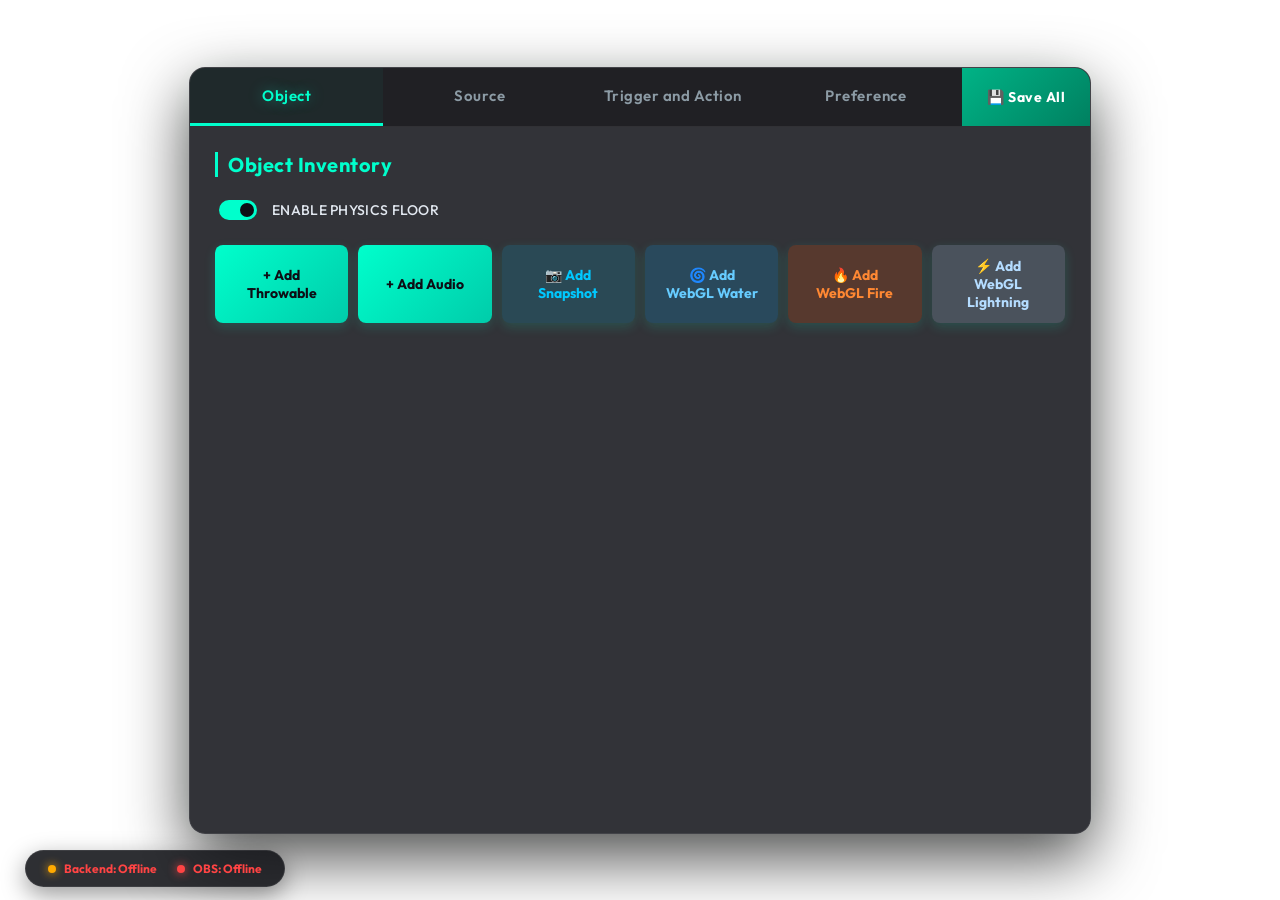
<file: config.html>
<!DOCTYPE html>
<html lang="en">
<head>
    <meta charset="UTF-8">
    <meta name="viewport" content="width=device-width, initial-scale=1.0">
    <title>Theatre - Settings Controller</title>
    <link rel="stylesheet" href="css/style.css">
    <script>
        // Bypassing localStorage security errors in sandbox and custom browser environments
        (function() {
            try {
                var test = window.localStorage;
            } catch (e) {
                var store = {};
                Object.defineProperty(window, 'localStorage', {
                    value: {
                        getItem: function(key) { return store[key] || null; },
                        setItem: function(key, val) { store[key] = String(val); },
                        removeItem: function(key) { delete store[key]; },
                        clear: function() { store = {}; },
                        key: function(i) { return Object.keys(store)[i] || null; },
                        get length() { return Object.keys(store).length; }
                    },
                    writable: true,
                    configurable: true
                });
            }
        })();
    </script>
    <script>
        // Setup PySide6 WebChannel globally for the main overlay
        window.captureCallbacks = {};
        if (typeof qt !== 'undefined' && !window.QWebChannelInitDone) {
            window.QWebChannelInitDone = true;
            const s = document.createElement('script');
            s.src = 'qrc:///qtwebchannel/qwebchannel.js';
            s.onload = () => {
                new QWebChannel(qt.webChannelTransport, function (channel) {
                    window.qtBridge = channel.objects.qtBridge;
                    if (window.qtBridge && window.qtBridge.captured) {
                        window.qtBridge.captured.connect(function(pid, base64) {
                            if (window.captureCallbacks[pid]) {
                                window.captureCallbacks[pid](base64);
                            }
                        });
                    }
                });
            };
            document.head.appendChild(s);
        }
    </script>
</head>
<body class="config-body" x-data="settingsApp" x-init="isOpen = true">
    <!-- Mouseover Status Overlay -->
    <div id="status-overlay" style="opacity: 1; pointer-events: auto;">
        <div class="status-indicator">
            <span class="dot" id="backend-status-dot" style="color: #ffaa00;"></span>
            <span id="backend-status-msg" style="color: #ffaa00;">Backend: Connecting...</span>
        </div>
        <div class="status-indicator">
            <span class="dot" id="obs-status-dot" style="color: #ff4444;"></span>
            <span id="obs-status-msg" style="color: #ff4444;">OBS: Offline</span>
        </div>
    </div>

    <!-- Configure UI Overlay (Always active on Settings Page) -->
    <div id="ui-layer" class="active" style="position: relative; min-height: 100vh; opacity: 1; transform: none; pointer-events: auto; display: flex; justify-content: center; align-items: center;">
        <div id="settings-panel">
            <div class="tabs">
                <button class="tab-button" :class="{ 'active': activeTab === 'object' }" @click="activeTab = 'object'">Object</button>
                <button class="tab-button" :class="{ 'active': activeTab === 'source' }" @click="activeTab = 'source'">Source</button>
                <button class="tab-button" :class="{ 'active': activeTab === 'trigger' }" @click="activeTab = 'trigger'">Trigger and Action</button>
                <button class="tab-button" :class="{ 'active': activeTab === 'preferences' }" @click="activeTab = 'preferences'">Preference</button>
                <button id="save-all-btn" @click="saveAll()">💾 Save All</button>
            </div>
            
            <div class="tab-content" :class="{ 'active': activeTab === 'object' }" x-show="activeTab === 'object'" id="tab-object">
                <h3>Object Inventory</h3>
                <div class="setting-group">
                    <label class="checkbox-label">
                        <input type="checkbox" x-model="config.hasFloor" @change="saveConfigRaw()"> Enable Physics Floor
                    </label>
                </div>
                <div class="button-row" style="display: flex; flex-wrap: wrap; gap: 10px;">
                    <button class="action-btn" @click="addObject('image')">+ Add Throwable</button>
                    <button class="action-btn" @click="addObject('audio')">+ Add Audio</button>
                    <button class="action-btn" style="background: rgba(0,200,255,0.15); border-color: #00c8ff; color: #00c8ff;" @click="addObject('snapshot')">📷 Add Snapshot</button>
                    <button class="action-btn" style="background: rgba(0,170,255,0.18); border-color: #00aaff; color: #66ccff;" @click="addObject('webgl-water')">🌀 Add WebGL Water</button>
                    <button class="action-btn" style="background: rgba(255,85,0,0.18); border-color: #ff5500; color: #ff8833;" @click="addObject('webgl-fire')">🔥 Add WebGL Fire</button>
                    <button class="action-btn" style="background: rgba(180,220,255,0.18); border-color: #b4dcff; color: #b4dcff;" @click="addObject('webgl-lightning')">⚡ Add WebGL Lightning</button>
                </div>
                
                <div id="object-inventory">
                    <template x-for="(obj, index) in config.objects" :key="obj.id">
                        <div class="object-sub-window" :class="'type-' + obj.type" :data-id="obj.id" x-data="{ collapsed: true }">
                            <div class="window-header" style="cursor: pointer; user-select: none;" @click="collapsed = !collapsed">
                                <div style="display: flex; align-items: center; gap: 8px;">
                                    <span style="font-size: 11px; transition: transform 0.2s; display: inline-block; color: #aaa;" :style="collapsed ? '' : 'transform: rotate(90deg);'">▶</span>
                                    <h4 style="margin: 0; color: #fff;" x-text="(obj.name || 'Unnamed') + ' (' + (obj.type === 'audio' ? 'Audio' : (obj.type === 'snapshot' ? 'Camera Snapshot' : (obj.type === 'webgl-water' ? 'WebGL Water' : (obj.type === 'webgl-fire' ? 'WebGL Fire' : (obj.type === 'webgl-lightning' ? 'WebGL Lightning' : 'Throwable'))))) + ')'"></h4>
                                </div>
                                <button class="trash-btn" style="padding: 5px 10px; font-size: 12px; border-radius: 4px;" @click.stop="deleteObject(obj.id)">Delete</button>
                            </div>
                            <div x-show="!collapsed" style="margin-top: 15px;">
                            
                            <div class="setting-group" style="flex-direction:row; gap:10px;">
                                <div style="flex:1;">
                                    <label>Identifier Name</label>
                                    <input type="text" x-model="obj.name" placeholder="e.g. Banana" style="width:100%;" @change="saveConfigRaw()">
                                </div>
                            </div>
                            
                            <!-- If type is image -->
                            <div x-show="obj.type === 'image'">
                                    <div style="display:flex; gap:15px; margin-bottom:10px;">
                                        <div style="flex:0.6; display:flex; flex-direction:column; gap:10px;">
                                            <label>Asset File (Image or GIF)</label>
                                            <input type="file" accept="image/*" @change="uploadImageFile($event, obj)">
                                            <div style="font-size:12px; color:#aaa;">(GIFs stay intact, PNG/JPG are compressed for speed)</div>
                                        </div>
                                        <div style="flex:0.4; display:flex; flex-direction:column; align-items:center; gap:5px;" class="preview-container">
                                            <div style="width:240px; height:240px; border:1px solid #444; background:#111; display:flex; align-items:center; justify-content:center; overflow:hidden; position:relative;" class="preview-box">
                                                <img :src="obj.imageSrc" x-show="obj.imageSrc" :style="'width: ' + (obj.width || 100) + 'px; height: ' + (obj.height || 100) + 'px; max-width: 100%; max-height: 100%; object-fit: contain;'" />
                                                <span style="color:#666; font-size:12px;" x-show="!obj.imageSrc">No Preview</span>
                                            </div>
                                            <div style="width:100%;" x-show="obj.imageSrc">
                                                <label style="font-size:10px; color:#aaa; margin-bottom: 2px; text-align: center; display: block;">Size: <span x-text="obj.width || 100"></span>x<span x-text="obj.height || 100"></span>px | Scale (<span x-text="parseFloat(obj.scale || 1.0).toFixed(2)"></span>x)</label>
                                                <input type="range" min="0.1" max="3.0" step="0.05" x-model="obj.scale" 
                                                       @input="
                                                           if (!obj.originalWidth) obj.originalWidth = obj.width || 100;
                                                           if (!obj.originalHeight) obj.originalHeight = obj.height || 100;
                                                           obj.width = Math.round(obj.originalWidth * parseFloat(obj.scale || 1.0)); 
                                                           obj.height = Math.round(obj.originalHeight * parseFloat(obj.scale || 1.0));
                                                           saveConfigRaw();
                                                       " style="width: 100%;">
                                            </div>
                                        </div>
                                    </div>
                                    
                                    <div class="setting-group" style="margin-bottom:10px;">
                                        <label>Target Destination</label>
                                        <select x-model="obj.target" style="width: 100%; padding: 10px; background: rgba(0,0,0,0.5); color: #fff; border: 1px solid #555; border-radius: 4px;" @change="saveConfigRaw()">
                                            <option value="avatar">Avatar (Default)</option>
                                            <template x-for="t in config.targets" :key="t.id">
                                                <option :value="t.name || t.id" x-text="t.name"></option>
                                            </template>
                                        </select>
                                    </div>
                                    
                                    <div class="setting-group" style="margin-bottom:10px;">
                                        <label>Throw Source Action</label>
                                        <div class="pill-group" style="display:flex; flex-wrap:wrap; gap:5px;">
                                            <div class="pill-btn" :class="{ 'active': config.objects[index].action === 'throwable' }" @click="config.objects[index].action = 'throwable'; saveConfigRaw()">Throw at Target</div>
                                            <div class="pill-btn" :class="{ 'active': config.objects[index].action === 'throw-front' }" @click="config.objects[index].action = 'throw-front'; saveConfigRaw()">Throw Forward (From Screen)</div>
                                            <div class="pill-btn" :class="{ 'active': config.objects[index].action === 'swirl' }" @click="config.objects[index].action = 'swirl'; saveConfigRaw()">Swirl Throw</div>
                                            <div class="pill-btn" :class="{ 'active': config.objects[index].action === 'drop' }" @click="config.objects[index].action = 'drop'; saveConfigRaw()">Drop straight down</div>
                                            <div class="pill-btn" :class="{ 'active': config.objects[index].action === 'rain' }" @click="config.objects[index].action = 'rain'; saveConfigRaw()">Rain from above</div>
                                        </div>
                                    </div>
                                    
                                    <div class="setting-group" style="margin-bottom:15px;">
                                        <label>Spawn Source Grid (Randomized Origins)</label>
                                        <div style="display: grid; grid-template-columns: repeat(3, 30px); grid-template-rows: repeat(3, 30px); gap: 8px; background: rgba(0,0,0,0.4); padding: 12px; border-radius: 8px; width: fit-content; border: 1px solid #444;">
                                            <template x-for="pos in ['tl', 'tc', 'tr', 'ml', 'mc', 'mr', 'bl', 'bc', 'br']">
                                                <input type="checkbox" :checked="obj.spawnPoints && obj.spawnPoints.includes(pos)"
                                                       @change="
                                                           if ($el.checked) {
                                                               if (!obj.spawnPoints) obj.spawnPoints = [];
                                                               if (!obj.spawnPoints.includes(pos)) obj.spawnPoints.push(pos);
                                                           } else {
                                                               obj.spawnPoints = obj.spawnPoints.filter(p => p !== pos);
                                                           }
                                                           saveConfigRaw();
                                                       " :title="pos" style="width:20px; height:20px; cursor:pointer;">
                                            </template>
                                        </div>
                                    </div>
                                    
                                    <div class="setting-group" style="margin-bottom:10px;">
                                        <label>Target Collision Behavior</label>
                                        <div class="pill-group">
                                            <div class="pill-btn" :class="{ 'active': config.objects[index].collision === 'bounce' }" @click="config.objects[index].collision = 'bounce'; saveConfigRaw()">Bounce Off</div>
                                            <div class="pill-btn" :class="{ 'active': config.objects[index].collision === 'stick' }" @click="config.objects[index].collision = 'stick'; saveConfigRaw()">Stick to Target</div>
                                            <div class="pill-btn" :class="{ 'active': config.objects[index].collision === 'squish' }" @click="config.objects[index].collision = 'squish'; saveConfigRaw()">Squish & Slide Down</div>
                                            <div class="pill-btn" :class="{ 'active': config.objects[index].collision === 'pixel-shatter' }" @click="config.objects[index].collision = 'pixel-shatter'; saveConfigRaw()">Pixel Shatter</div>
                                            <div class="pill-btn" :class="{ 'active': config.objects[index].collision === 'pass' }" @click="config.objects[index].collision = 'pass'; saveConfigRaw()">Pass Through</div>
                                        </div>
                                    </div>
                                    
                                    <div class="setting-group" style="margin-bottom:10px; display:flex; gap:15px;">
                                        <label style="display: flex; align-items: center; gap: 8px; cursor: pointer; color: #fff; font-size: 13px;">
                                            <input type="checkbox" x-model="obj.snapBottom" @change="saveConfigRaw()" style="width: 16px; height: 16px;"> Snap Bottom to Target Center
                                        </label>
                                        <label style="display: flex; align-items: center; gap: 8px; cursor: pointer; color: #fff; font-size: 13px;">
                                            <input type="checkbox" x-model="obj.randomMirror" @change="saveConfigRaw()" style="width: 16px; height: 16px;"> Random Mirroring
                                        </label>
                                    </div>
                            </div>

                            
                            <!-- If type is audio -->
                            <template x-if="obj.type === 'audio'">
                                <div class="setting-group" style="flex-direction:row; gap:10px; padding-top:10px;">
                                    <div style="flex:1;">
                                        <label>Audio File</label>
                                        <input type="file" accept="audio/*" @change="uploadAudioFile($event, obj)">
                                        <div class="start-sound-status" style="font-size:12px; color:#aaa; margin-top:5px;" x-text="obj.startSound ? 'Sound loaded' : 'No sound loaded'" :style="obj.startSound ? 'color:#00ffcc;' : 'color:#aaa;'"></div>
                                    </div>
                                </div>
                            </template>

                            <!-- If type is snapshot -->
                            <template x-if="obj.type === 'snapshot'">
                                <div style="padding-top:10px;">
                                    <p style="font-size:11px; color:#aaa; margin:0 0 10px 0;">Captures a live screenshot from OBS at throw-time and cuts out the background using the tracking mask.</p>

                                    <div style="display:flex; gap:10px; margin-bottom:10px;">
                                        <div style="flex:1;">
                                            <label style="font-size:11px; color:#ccc;">OBS Source to Capture</label>
                                            <select style="width:100%; padding:10px; background:rgba(0,0,0,0.5); color:#fff; border:1px solid #555; border-radius:4px;"
                                                x-model="obj.obsSource"
                                                @change="saveConfigRaw()">
                                                <option value="">Select a target source...</option>
                                                <template x-for="t in config.targets" :key="t.id">
                                                    <option :value="t.obsSource" x-text="t.name + (t.obsSource ? ' (' + t.obsSource + ')' : '')"></option>
                                                </template>
                                            </select>
                                        </div>
                                    </div>

                                    <div style="margin-bottom:10px;">
                                        <label style="font-size:11px; color:#ccc;">Brightness Threshold (<span x-text="obj.brightnessThreshold !== undefined ? obj.brightnessThreshold : 40"></span>)</label>
                                        <input type="range" min="0" max="255" step="1" x-model.number="obj.brightnessThreshold" @input="saveConfigRaw()" style="width:100%;">
                                        <div style="font-size:10px; color:#888;">Pixels darker than this value become transparent. Higher = more aggressive cutout.</div>
                                    </div>

                                    <div style="display:flex; gap:10px; margin-bottom:10px;">
                                        <div style="flex:1;">
                                            <label style="font-size:11px; color:#ccc;">Object Height (px) — <span x-text="obj.targetHeight || 200"></span>px</label>
                                            <input type="range" min="50" max="600" step="10" x-model.number="obj.targetHeight" @input="saveConfigRaw()" style="width:100%;">
                                        </div>
                                        <div style="flex:1;">
                                            <label style="font-size:11px; color:#ccc;">Target</label>
                                            <select x-model="obj.target" style="width:100%; padding:10px; background:rgba(0,0,0,0.5); color:#fff; border:1px solid #555; border-radius:4px;" @change="saveConfigRaw()">
                                                <option value="avatar">Avatar (Default)</option>
                                                <template x-for="t in config.targets" :key="t.id">
                                                    <option :value="t.name || t.id" x-text="t.name"></option>
                                                </template>
                                            </select>
                                        </div>
                                    </div>

                                     <div class="setting-group" style="margin-bottom:10px;">
                                         <label>Throw Action</label>
                                         <div class="pill-group" style="display:flex; flex-wrap:wrap; gap:5px;">
                                             <div class="pill-btn" :class="{ 'active': obj.action === 'throwable' }" @click="obj.action = 'throwable'; saveConfigRaw()">Throw at Target</div>
                                             <div class="pill-btn" :class="{ 'active': obj.action === 'throw-front' }" @click="obj.action = 'throw-front'; saveConfigRaw()">Throw Forward</div>
                                             <div class="pill-btn" :class="{ 'active': obj.action === 'swirl' }" @click="obj.action = 'swirl'; saveConfigRaw()">Swirl</div>
                                             <div class="pill-btn" :class="{ 'active': obj.action === 'drop' }" @click="obj.action = 'drop'; saveConfigRaw()">Drop</div>
                                             <div class="pill-btn" :class="{ 'active': obj.action === 'rain' }" @click="obj.action = 'rain'; saveConfigRaw()">Rain</div>
                                         </div>
                                     </div>

                                     <div class="setting-group" style="margin-bottom:15px;" x-show="obj.action === 'throwable'">
                                         <label>Spawn Source Grid (Randomized Origins)</label>
                                         <div style="display: grid; grid-template-columns: repeat(3, 30px); grid-template-rows: repeat(3, 30px); gap: 8px; background: rgba(0,0,0,0.4); padding: 12px; border-radius: 8px; width: fit-content; border: 1px solid #444;">
                                             <template x-for="pos in ['tl', 'tc', 'tr', 'ml', 'mc', 'mr', 'bl', 'bc', 'br']">
                                                 <input type="checkbox" :checked="obj.spawnPoints && obj.spawnPoints.includes(pos)"
                                                        @change="
                                                            if ($el.checked) {
                                                                if (!obj.spawnPoints) obj.spawnPoints = [];
                                                                if (!obj.spawnPoints.includes(pos)) obj.spawnPoints.push(pos);
                                                            } else {
                                                                obj.spawnPoints = obj.spawnPoints.filter(p => p !== pos);
                                                            }
                                                            saveConfigRaw();
                                                        " :title="pos" style="width:20px; height:20px; cursor:pointer;">
                                             </template>
                                         </div>
                                     </div>

                                    <div class="setting-group" style="margin-bottom:10px;">
                                        <label>Collision Behavior</label>
                                        <div class="pill-group">
                                            <div class="pill-btn" :class="{ 'active': obj.collision === 'bounce' }" @click="obj.collision = 'bounce'; saveConfigRaw()">Bounce Off</div>
                                            <div class="pill-btn" :class="{ 'active': obj.collision === 'stick' }" @click="obj.collision = 'stick'; saveConfigRaw()">Stick</div>
                                            <div class="pill-btn" :class="{ 'active': obj.collision === 'squish' }" @click="obj.collision = 'squish'; saveConfigRaw()">Squish</div>
                                            <div class="pill-btn" :class="{ 'active': obj.collision === 'pixel-shatter' }" @click="obj.collision = 'pixel-shatter'; saveConfigRaw()">Pixel Shatter</div>
                                            <div class="pill-btn" :class="{ 'active': obj.collision === 'pass' }" @click="obj.collision = 'pass'; saveConfigRaw()">Pass Through</div>
                                        </div>
                                    </div>

                                    <div class="setting-group" style="margin-bottom:10px; display:flex; gap:15px;">
                                        <label style="display:flex; align-items:center; gap:8px; cursor:pointer; color:#fff; font-size:13px;">
                                            <input type="checkbox" x-model="obj.snapBottom" @change="saveConfigRaw()" style="width:16px; height:16px;"> Snap Bottom to Target
                                        </label>
                                        <label style="display:flex; align-items:center; gap:8px; cursor:pointer; color:#fff; font-size:13px;">
                                            <input type="checkbox" x-model="obj.randomMirror" @change="saveConfigRaw()" style="width:16px; height:16px;"> Random Mirroring
                                        </label>
                                    </div>

                                    <div style="font-size:11px; padding:8px; background:rgba(0,200,255,0.08); border:1px solid rgba(0,200,255,0.25); border-radius:4px; color:#aaa; margin-bottom:10px;">
                                        ⚠️ Requires OBS connected + tracking active. Mask mode uses the live pixel mask; Brightness mode works standalone.
                                    </div>
                                </div>
                            </template>
                               <!-- If type is webgl-water -->
                            <template x-if="obj.type === 'webgl-water'">
                                <div style="padding-top:10px;">
                                    <p style="font-size:11px; color:#aaa; margin:0 0 10px 0;">WebGL Cartoon Water: a high-performance water stream featuring customizable white outlines, cel-shaded reflections, and fluid dynamics.</p>

                                    <div style="display:flex; flex-direction:column; gap:10px; margin-bottom:15px; background:rgba(0,0,0,0.25); padding:12px; border-radius:6px; border:1px solid rgba(255,255,255,0.08);">
                                         <label style="font-size:11px; color:#00aaff; font-weight:bold; letter-spacing:0.05em; text-transform:uppercase;">Water Color (RGBA Sliders)</label>
                                         
                                         <div style="display:flex; align-items:center; gap:10px;">
                                             <span style="font-size:11px; color:#ff4444; width:15px; font-weight:bold;">R</span>
                                             <input type="range" min="0" max="255" step="1" x-model.number="obj.colorR" @input="saveConfigRaw()" style="flex:1;">
                                             <span style="font-size:11px; color:#aaa; width:30px; text-align:right;" x-text="obj.colorR !== undefined ? obj.colorR : 0"></span>
                                         </div>

                                         <div style="display:flex; align-items:center; gap:10px;">
                                             <span style="font-size:11px; color:#00ff88; width:15px; font-weight:bold;">G</span>
                                             <input type="range" min="0" max="255" step="1" x-model.number="obj.colorG" @input="saveConfigRaw()" style="flex:1;">
                                             <span style="font-size:11px; color:#aaa; width:30px; text-align:right;" x-text="obj.colorG !== undefined ? obj.colorG : 170"></span>
                                         </div>

                                         <div style="display:flex; align-items:center; gap:10px;">
                                             <span style="font-size:11px; color:#00aaff; width:15px; font-weight:bold;">B</span>
                                             <input type="range" min="0" max="255" step="1" x-model.number="obj.colorB" @input="saveConfigRaw()" style="flex:1;">
                                             <span style="font-size:11px; color:#aaa; width:30px; text-align:right;" x-text="obj.colorB !== undefined ? obj.colorB : 255"></span>
                                         </div>

                                         <div style="display:flex; align-items:center; gap:10px;">
                                             <span style="font-size:11px; color:#ffffff; width:15px; font-weight:bold;">A</span>
                                             <input type="range" min="0.0" max="1.0" step="0.05" x-model.number="obj.colorA" @input="saveConfigRaw()" style="flex:1;">
                                             <span style="font-size:11px; color:#aaa; width:30px; text-align:right;" x-text="parseFloat(obj.colorA !== undefined ? obj.colorA : 0.95).toFixed(2)"></span>
                                         </div>

                                         <div class="water-color-preview-box">
                                             <div style="width:100%; height:100%; position:absolute; left:0; top:0;" 
                                                  :style="{ backgroundColor: 'rgba(' + (obj.colorR !== undefined ? obj.colorR : 0) + ',' + (obj.colorG !== undefined ? obj.colorG : 170) + ',' + (obj.colorB !== undefined ? obj.colorB : 255) + ',' + (obj.colorA !== undefined ? obj.colorA : 0.95) + ')' }">
                                             </div>
                                         </div>
                                    </div>
                                    <div style="display:flex; flex-direction:column; gap:10px; margin-bottom:15px; background:rgba(0,0,0,0.25); padding:12px; border-radius:6px; border:1px solid rgba(255,255,255,0.08);">
                                          <label style="font-size:11px; color:#00aaff; font-weight:bold; letter-spacing:0.05em; text-transform:uppercase;">Water Highlight Color (RGBA Sliders)</label>
                                          
                                          <div style="display:flex; align-items:center; gap:10px;">
                                              <span style="font-size:11px; color:#ff4444; width:15px; font-weight:bold;">R</span>
                                              <input type="range" min="0" max="255" step="1" x-model.number="obj.color2R" @input="saveConfigRaw()" style="flex:1;">
                                              <span style="font-size:11px; color:#aaa; width:30px; text-align:right;" x-text="obj.color2R !== undefined ? obj.color2R : 100"></span>
                                          </div>

                                          <div style="display:flex; align-items:center; gap:10px;">
                                              <span style="font-size:11px; color:#00ff88; width:15px; font-weight:bold;">G</span>
                                              <input type="range" min="0" max="255" step="1" x-model.number="obj.color2G" @input="saveConfigRaw()" style="flex:1;">
                                              <span style="font-size:11px; color:#aaa; width:30px; text-align:right;" x-text="obj.color2G !== undefined ? obj.color2G : 210"></span>
                                          </div>

                                          <div style="display:flex; align-items:center; gap:10px;">
                                              <span style="font-size:11px; color:#00aaff; width:15px; font-weight:bold;">B</span>
                                              <input type="range" min="0" max="255" step="1" x-model.number="obj.color2B" @input="saveConfigRaw()" style="flex:1;">
                                              <span style="font-size:11px; color:#aaa; width:30px; text-align:right;" x-text="obj.color2B !== undefined ? obj.color2B : 255"></span>
                                          </div>

                                          <div style="display:flex; align-items:center; gap:10px;">
                                              <span style="font-size:11px; color:#ffffff; width:15px; font-weight:bold;">A</span>
                                              <input type="range" min="0.0" max="1.0" step="0.05" x-model.number="obj.color2A" @input="saveConfigRaw()" style="flex:1;">
                                              <span style="font-size:11px; color:#aaa; width:30px; text-align:right;" x-text="parseFloat(obj.color2A !== undefined ? obj.color2A : 0.85).toFixed(2)"></span>
                                          </div>

                                          <div class="water-color-preview-box">
                                              <div style="width:100%; height:100%; position:absolute; left:0; top:0;" 
                                                   :style="{ backgroundColor: 'rgba(' + (obj.color2R !== undefined ? obj.color2R : 100) + ',' + (obj.color2G !== undefined ? obj.color2G : 210) + ',' + (obj.color2B !== undefined ? obj.color2B : 255) + ',' + (obj.color2A !== undefined ? obj.color2A : 0.85) + ')' }">
                                              </div>
                                          </div>
                                     </div>

                                    <div style="display:flex; gap:10px; margin-bottom:10px;">
                                        <div style="flex:1;">
                                            <label style="font-size:11px; color:#ccc;">Target Destination</label>
                                            <select x-model="obj.target" style="width:100%; padding:10px; background:rgba(0,0,0,0.5); color:#fff; border:1px solid #555; border-radius:4px;" @change="saveConfigRaw()">
                                                <option value="avatar">Avatar (Default)</option>
                                                <template x-for="t in config.targets" :key="t.id">
                                                    <option :value="t.name || t.id" x-text="t.name"></option>
                                                </template>
                                            </select>
                                        </div>
                                    </div>

                                    <div style="display:flex; gap:10px; margin-bottom:10px;">
                                        <div style="flex:1;">
                                            <label style="font-size:11px; color:#ccc;">Outline Width (1-15) — <span x-text="Math.round(parseFloat(obj.borderThickness || 0.06) * 100)"></span></label>
                                            <input type="range" min="0.01" max="0.15" step="0.01" x-model.number="obj.borderThickness" @input="saveConfigRaw()" style="width:100%;">
                                        </div>
                                        <div style="flex:1;">
                                            <label style="font-size:11px; color:#ccc;">Particle Size (px) — <span x-text="obj.fluidRadius || 15"></span>px</label>
                                            <input type="range" min="5" max="500" step="1" x-model.number="obj.fluidRadius" @input="saveConfigRaw()" style="width:100%;">
                                        </div>
                                    </div>

                                    <div style="display:flex; gap:10px; margin-bottom:10px;">
                                        <div style="flex:1;">
                                            <label style="font-size:11px; color:#ccc;">Flow Quantity (Particles) — <span x-text="obj.fluidCount || 150"></span></label>
                                            <input type="range" min="30" max="1500" step="10" x-model.number="obj.fluidCount" @input="saveConfigRaw()" style="width:100%;">
                                        </div>
                                        <div style="flex:1;">
                                            <label style="font-size:11px; color:#ccc;">Duration — <span x-text="parseFloat((obj.fluidDuration !== undefined ? obj.fluidDuration : 6000) / 1000).toFixed(1)"></span>s</label>
                                            <input type="range" min="1000" max="60000" step="500" x-model.number="obj.fluidDuration" @input="saveConfigRaw()" style="width:100%;">
                                        </div>
                                    </div>

                                    <div style="display:flex; gap:10px; margin-bottom:10px;">
                                        <div style="flex:1;">
                                            <label style="font-size:11px; color:#ccc;">Flow Viscosity / Speed — <span x-text="parseFloat(obj.fluidViscosity || 0.5).toFixed(2)"></span></label>
                                            <input type="range" min="0.1" max="1.5" step="0.05" x-model.number="obj.fluidViscosity" @input="saveConfigRaw()" style="width:100%;">
                                        </div>
                                        <div style="flex:1;">
                                            <label style="font-size:11px; color:#ccc;">Gravity — <span x-text="parseFloat(obj.fluidGravity !== undefined ? obj.fluidGravity : 0.8).toFixed(1)"></span></label>
                                            <input type="range" min="0.0" max="2.0" step="0.1" x-model.number="obj.fluidGravity" @input="saveConfigRaw()" style="width:100%;">
                                        </div>
                                    </div>

                                    <div style="display:flex; gap:10px; margin-bottom:10px;">
                                         <div style="flex:1;">
                                             <label style="font-size:11px; color:#ccc;">Stream Spawn Width (px) — <span x-text="obj.fluidWidth || 30"></span>px</label>
                                             <input type="range" min="10" max="300" step="5" x-model.number="obj.fluidWidth" @input="saveConfigRaw()" style="width:100%;">
                                         </div>
                                         <div style="flex:1;">
                                             <label style="font-size:11px; color:#ccc;">Drip Shrink Speed — <span x-text="obj.dripShrink !== undefined ? obj.dripShrink : 16"></span></label>
                                             <input type="range" min="0" max="100" step="1" x-model.number="obj.dripShrink" @input="saveConfigRaw()" style="width:100%;">
                                         </div>
                                    </div>

                                    <div style="display:flex; gap:10px; margin-bottom:10px;">
                                          <div style="flex:1;">
                                              <label style="font-size:11px; color:#ccc;">Drip Through Mask (%) — <span x-text="obj.dripThroughPercent !== undefined ? obj.dripThroughPercent : 50"></span>%</label>
                                              <input type="range" min="0" max="100" step="5" x-model.number="obj.dripThroughPercent" @input="saveConfigRaw()" style="width:100%;">
                                          </div>
                                          <div style="flex:1; display:flex; align-items:center; padding-top:15px;">
                                              <label style="display:flex; align-items:center; gap:8px; cursor:pointer; color:#fff; font-size:11px;">
                                                  <input type="checkbox" x-model="obj.enableOutline" @change="saveConfigRaw()" style="width:16px; height:16px;"> Enable White Outline
                                              </label>
                                          </div>
                                    </div>

                                    <div class="setting-group" style="margin-bottom:10px;">
                                        <label>Stream Flow Mode</label>
                                        <div class="pill-group" style="display:flex; flex-wrap:wrap; gap:5px;">
                                            <div class="pill-btn" :class="{ 'active': (obj.streamMode || 'grid') === 'grid' }" @click="obj.streamMode = 'grid'; saveConfigRaw()">Aim from Grid</div>
                                            <div class="pill-btn" :class="{ 'active': obj.streamMode === 'top' }" @click="obj.streamMode = 'top'; saveConfigRaw()">Drop Straight Down</div>
                                        </div>
                                    </div>

                                    <div class="setting-group" style="margin-bottom:15px;" x-show="(obj.streamMode || 'grid') === 'grid'">
                                         <label>Spawn Source Grid (Randomized Origins)</label>
                                         <div style="display: grid; grid-template-columns: repeat(3, 30px); grid-template-rows: repeat(3, 30px); gap: 8px; background: rgba(0,0,0,0.4); padding: 12px; border-radius: 8px; width: fit-content; border: 1px solid #444;">
                                             <template x-for="pos in ['tl', 'tc', 'tr', 'ml', 'mc', 'mr', 'bl', 'bc', 'br']">
                                                 <input type="checkbox" :checked="obj.spawnPoints && obj.spawnPoints.includes(pos)"
                                                        @change="
                                                            if ($el.checked) {
                                                                if (!obj.spawnPoints) obj.spawnPoints = [];
                                                                if (!obj.spawnPoints.includes(pos)) obj.spawnPoints.push(pos);
                                                            } else {
                                                                obj.spawnPoints = obj.spawnPoints.filter(p => p !== pos);
                                                            }
                                                            saveConfigRaw();
                                                        " :title="pos" style="width:20px; height:20px; cursor:pointer;">
                                             </template>
                                         </div>
                                     </div>

                                     <div class="setting-group" style="margin-bottom:10px;" x-show="obj.streamMode === 'top'">
                                         <label>Stream Position (spawn point)</label>
                                         <div class="pill-group" style="display:flex; flex-wrap:wrap; gap:5px;">
                                             <div class="pill-btn" :class="{ 'active': JSON.stringify(obj.spawnPoints) === JSON.stringify(['tc']) }" @click="obj.spawnPoints = ['tc']; saveConfigRaw()">Above (center)</div>
                                             <div class="pill-btn" :class="{ 'active': JSON.stringify(obj.spawnPoints) === JSON.stringify(['ml']) }" @click="obj.spawnPoints = ['ml']; saveConfigRaw()">Lean Left</div>
                                             <div class="pill-btn" :class="{ 'active': JSON.stringify(obj.spawnPoints) === JSON.stringify(['mr']) }" @click="obj.spawnPoints = ['mr']; saveConfigRaw()">Lean Right</div>
                                             <div class="pill-btn" :class="{ 'active': JSON.stringify(obj.spawnPoints) === JSON.stringify(['ml','mr']) }" @click="obj.spawnPoints = ['ml','mr']; saveConfigRaw()">Random Side</div>
                                         </div>
                                     </div>
                                </div>
                            </template>

                            <!-- If type is webgl-fire -->
                            <template x-if="obj.type === 'webgl-fire'">
                                <div style="padding-top:10px;">
                                    <p style="font-size:11px; color:#aaa; margin:0 0 10px 0;">WebGL Cartoon Fire: high-performance stylized fire stream with rising hot embers and dynamic flame shaders.</p>

                                    <div style="display:flex; flex-direction:column; gap:10px; margin-bottom:15px; background:rgba(0,0,0,0.25); padding:12px; border-radius:6px; border:1px solid rgba(255,255,255,0.08);">
                                         <label style="font-size:11px; color:#ff5500; font-weight:bold; letter-spacing:0.05em; text-transform:uppercase;">Flame Base Color (RGBA Sliders)</label>
                                         
                                         <div style="display:flex; align-items:center; gap:10px;">
                                             <span style="font-size:11px; color:#ff4444; width:15px; font-weight:bold;">R</span>
                                             <input type="range" min="0" max="255" step="1" x-model.number="obj.colorR" @input="saveConfigRaw()" style="flex:1;">
                                             <span style="font-size:11px; color:#aaa; width:30px; text-align:right;" x-text="obj.colorR !== undefined ? obj.colorR : 255"></span>
                                         </div>

                                         <div style="display:flex; align-items:center; gap:10px;">
                                             <span style="font-size:11px; color:#00ff88; width:15px; font-weight:bold;">G</span>
                                             <input type="range" min="0" max="255" step="1" x-model.number="obj.colorG" @input="saveConfigRaw()" style="flex:1;">
                                             <span style="font-size:11px; color:#aaa; width:30px; text-align:right;" x-text="obj.colorG !== undefined ? obj.colorG : 80"></span>
                                         </div>

                                         <div style="display:flex; align-items:center; gap:10px;">
                                             <span style="font-size:11px; color:#00aaff; width:15px; font-weight:bold;">B</span>
                                             <input type="range" min="0" max="255" step="1" x-model.number="obj.colorB" @input="saveConfigRaw()" style="flex:1;">
                                             <span style="font-size:11px; color:#aaa; width:30px; text-align:right;" x-text="obj.colorB !== undefined ? obj.colorB : 0"></span>
                                         </div>

                                         <div style="display:flex; align-items:center; gap:10px;">
                                             <span style="font-size:11px; color:#ffffff; width:15px; font-weight:bold;">A</span>
                                             <input type="range" min="0.0" max="1.0" step="0.05" x-model.number="obj.colorA" @input="saveConfigRaw()" style="flex:1;">
                                             <span style="font-size:11px; color:#aaa; width:30px; text-align:right;" x-text="parseFloat(obj.colorA !== undefined ? obj.colorA : 0.95).toFixed(2)"></span>
                                         </div>

                                         <div class="water-color-preview-box">
                                             <div style="width:100%; height:100%; position:absolute; left:0; top:0;" 
                                                  :style="{ backgroundColor: 'rgba(' + (obj.colorR !== undefined ? obj.colorR : 255) + ',' + (obj.colorG !== undefined ? obj.colorG : 80) + ',' + (obj.colorB !== undefined ? obj.colorB : 0) + ',' + (obj.colorA !== undefined ? obj.colorA : 0.95) + ')' }">
                                             </div>
                                         </div>
                                    </div>



                                    <div style="display:flex; gap:10px; margin-bottom:10px;">
                                        <div style="flex:1;">
                                            <label style="font-size:11px; color:#ccc;">Target Destination</label>
                                            <select x-model="obj.target" style="width:100%; padding:10px; background:rgba(0,0,0,0.5); color:#fff; border:1px solid #555; border-radius:4px;" @change="saveConfigRaw()">
                                                <option value="avatar">Avatar (Default)</option>
                                                <template x-for="t in config.targets" :key="t.id">
                                                    <option :value="t.name || t.id" x-text="t.name"></option>
                                                </template>
                                            </select>
                                        </div>
                                    </div>

                                    <div style="display:flex; gap:10px; margin-bottom:10px;">
                                        <div style="flex:1;">
                                            <label style="font-size:11px; color:#ccc;">Outline Width — <span x-text="Math.round(parseFloat(obj.borderThickness || 0.08) * 100)"></span></label>
                                            <input type="range" min="0.01" max="0.20" step="0.01" x-model.number="obj.borderThickness" @input="saveConfigRaw()" style="width:100%;">
                                        </div>
                                        <div style="flex:1;">
                                            <label style="font-size:11px; color:#ccc;">Flame Radius — <span x-text="obj.fluidRadius || 16"></span>px</label>
                                            <input type="range" min="5" max="600" step="1" x-model.number="obj.fluidRadius" @input="saveConfigRaw()" style="width:100%;">
                                        </div>
                                    </div>

                                    <div style="display:flex; gap:10px; margin-bottom:10px;">
                                        <div style="flex:1;">
                                            <label style="font-size:11px; color:#ccc;">Flame Density (Particles) — <span x-text="obj.fluidCount || 180"></span></label>
                                            <input type="range" min="30" max="1500" step="10" x-model.number="obj.fluidCount" @input="saveConfigRaw()" style="width:100%;">
                                        </div>
                                        <div style="flex:1;">
                                            <label style="font-size:11px; color:#ccc;">Duration — <span x-text="parseFloat((obj.fluidDuration !== undefined ? obj.fluidDuration : 4000) / 1000).toFixed(1)"></span>s</label>
                                            <input type="range" min="1000" max="60000" step="500" x-model.number="obj.fluidDuration" @input="saveConfigRaw()" style="width:100%;">
                                        </div>
                                    </div>

                                    <div style="display:flex; gap:10px; margin-bottom:10px;">
                                        <div style="flex:1;">
                                            <label style="font-size:11px; color:#ccc;">Flame Velocity — <span x-text="parseFloat(obj.fluidViscosity || 0.6).toFixed(2)"></span></label>
                                            <input type="range" min="0.1" max="1.5" step="0.05" x-model.number="obj.fluidViscosity" @input="saveConfigRaw()" style="width:100%;">
                                        </div>
                                        <div style="flex:1;">
                                            <label style="font-size:11px; color:#ccc;">Rising Gravity (Negative = Rise) — <span x-text="parseFloat(obj.fluidGravity !== undefined ? obj.fluidGravity : -0.4).toFixed(1)"></span></label>
                                            <input type="range" min="-2.0" max="1.0" step="0.1" x-model.number="obj.fluidGravity" @input="saveConfigRaw()" style="width:100%;">
                                        </div>
                                    </div>

                                    <div style="display:flex; gap:10px; margin-bottom:10px;">
                                         <div style="flex:1;">
                                             <label style="font-size:11px; color:#ccc;">Flame Spawn Width (px) — <span x-text="obj.fluidWidth || 35"></span>px</label>
                                             <input type="range" min="10" max="300" step="5" x-model.number="obj.fluidWidth" @input="saveConfigRaw()" style="width:100%;">
                                         </div>
                                         <div style="flex:1;">
                                             <label style="font-size:11px; color:#ccc;">Flame Dissipation Rate — <span x-text="obj.dripShrink !== undefined ? obj.dripShrink : 25"></span></label>
                                             <input type="range" min="0" max="100" step="1" x-model.number="obj.dripShrink" @input="saveConfigRaw()" style="width:100%;">
                                         </div>
                                    </div>

                                    <div style="display:flex; gap:10px; margin-bottom:10px;">
                                          <div style="flex:1; display:flex; align-items:center; padding-top:15px;">
                                              <label style="display:flex; align-items:center; gap:8px; cursor:pointer; color:#fff; font-size:11px;">
                                                  <input type="checkbox" x-model="obj.enableOutline" @change="saveConfigRaw()" style="width:16px; height:16px;"> Enable Flame Outline
                                              </label>
                                          </div>
                                    </div>

                                    <div class="setting-group" style="margin-bottom:10px;">
                                        <label>Flame Flow Mode</label>
                                        <div class="pill-group" style="display:flex; flex-wrap:wrap; gap:5px;">
                                            <div class="pill-btn" :class="{ 'active': (obj.streamMode || 'grid') === 'grid' }" @click="obj.streamMode = 'grid'; saveConfigRaw()">Aim from Grid</div>
                                            <div class="pill-btn" :class="{ 'active': obj.streamMode === 'top' }" @click="obj.streamMode = 'top'; saveConfigRaw()">Rise Straight Up</div>
                                        </div>
                                    </div>

                                    <div class="setting-group" style="margin-bottom:15px;" x-show="(obj.streamMode || 'grid') === 'grid'">
                                         <label>Spawn Source Grid (Randomized Origins)</label>
                                         <div style="display: grid; grid-template-columns: repeat(3, 30px); grid-template-rows: repeat(3, 30px); gap: 8px; background: rgba(0,0,0,0.4); padding: 12px; border-radius: 8px; width: fit-content; border: 1px solid #444;">
                                             <template x-for="pos in ['tl', 'tc', 'tr', 'ml', 'mc', 'mr', 'bl', 'bc', 'br']">
                                                 <input type="checkbox" :checked="obj.spawnPoints && obj.spawnPoints.includes(pos)"
                                                        @change="
                                                            if ($el.checked) {
                                                                if (!obj.spawnPoints) obj.spawnPoints = [];
                                                                if (!obj.spawnPoints.includes(pos)) obj.spawnPoints.push(pos);
                                                            } else {
                                                                obj.spawnPoints = obj.spawnPoints.filter(p => p !== pos);
                                                            }
                                                            saveConfigRaw();
                                                        " :title="pos" style="width:20px; height:20px; cursor:pointer;">
                                             </template>
                                         </div>
                                     </div>

                                     <div class="setting-group" style="margin-bottom:10px;" x-show="obj.streamMode === 'top'">
                                         <label>Spawn Position (spawn point)</label>
                                         <div class="pill-group" style="display:flex; flex-wrap:wrap; gap:5px;">
                                             <div class="pill-btn" :class="{ 'active': JSON.stringify(obj.spawnPoints) === JSON.stringify(['tc']) }" @click="obj.spawnPoints = ['tc']; saveConfigRaw()">Center</div>
                                             <div class="pill-btn" :class="{ 'active': JSON.stringify(obj.spawnPoints) === JSON.stringify(['ml']) }" @click="obj.spawnPoints = ['ml']; saveConfigRaw()">Lean Left</div>
                                             <div class="pill-btn" :class="{ 'active': JSON.stringify(obj.spawnPoints) === JSON.stringify(['mr']) }" @click="obj.spawnPoints = ['mr']; saveConfigRaw()">Lean Right</div>
                                             <div class="pill-btn" :class="{ 'active': JSON.stringify(obj.spawnPoints) === JSON.stringify(['ml','mr']) }" @click="obj.spawnPoints = ['ml','mr']; saveConfigRaw()">Random Side</div>
                                         </div>
                                     </div>
                                </div>
                            </template>

                            <!-- If type is webgl-lightning -->
                            <template x-if="obj.type === 'webgl-lightning'">
                                <div style="padding-top:10px;">
                                    <p style="font-size:11px; color:#aaa; margin:0 0 10px 0;">WebGL Procedural Lightning: draws volumetric electric bolts with midpoint displacement branching and glowing additive shaders.</p>

                                    <div style="display:flex; flex-direction:column; gap:10px; margin-bottom:15px; background:rgba(0,0,0,0.25); padding:12px; border-radius:6px; border:1px solid rgba(255,255,255,0.08);">
                                         <label style="font-size:11px; color:#aaccff; font-weight:bold; letter-spacing:0.05em; text-transform:uppercase;">Lightning Color (RGBA Sliders)</label>
                                         
                                         <div style="display:flex; align-items:center; gap:10px;">
                                             <span style="font-size:11px; color:#ff4444; width:15px; font-weight:bold;">R</span>
                                             <input type="range" min="0" max="255" step="1" x-model.number="obj.colorR" @input="saveConfigRaw()" style="flex:1;">
                                             <span style="font-size:11px; color:#aaa; width:30px; text-align:right;" x-text="obj.colorR !== undefined ? obj.colorR : 180"></span>
                                         </div>

                                         <div style="display:flex; align-items:center; gap:10px;">
                                             <span style="font-size:11px; color:#00ff88; width:15px; font-weight:bold;">G</span>
                                             <input type="range" min="0" max="255" step="1" x-model.number="obj.colorG" @input="saveConfigRaw()" style="flex:1;">
                                             <span style="font-size:11px; color:#aaa; width:30px; text-align:right;" x-text="obj.colorG !== undefined ? obj.colorG : 220"></span>
                                         </div>

                                         <div style="display:flex; align-items:center; gap:10px;">
                                             <span style="font-size:11px; color:#00aaff; width:15px; font-weight:bold;">B</span>
                                             <input type="range" min="0" max="255" step="1" x-model.number="obj.colorB" @input="saveConfigRaw()" style="flex:1;">
                                             <span style="font-size:11px; color:#aaa; width:30px; text-align:right;" x-text="obj.colorB !== undefined ? obj.colorB : 255"></span>
                                         </div>

                                         <div style="display:flex; align-items:center; gap:10px;">
                                             <span style="font-size:11px; color:#ffffff; width:15px; font-weight:bold;">A</span>
                                             <input type="range" min="0.0" max="1.0" step="0.05" x-model.number="obj.colorA" @input="saveConfigRaw()" style="flex:1;">
                                             <span style="font-size:11px; color:#aaa; width:30px; text-align:right;" x-text="parseFloat(obj.colorA !== undefined ? obj.colorA : 1.0).toFixed(2)"></span>
                                         </div>

                                         <div style="display:flex; align-items:center; gap:10px; margin-top:5px;">
                                             <span style="font-size:11px; color:#ccc;">Quick Color Picker:</span>
                                             <input type="color" 
                                                    :value="rgbToHex(obj.colorR !== undefined ? obj.colorR : 180, obj.colorG !== undefined ? obj.colorG : 220, obj.colorB !== undefined ? obj.colorB : 255)"
                                                    @input="
                                                        const rgb = hexToRgb($el.value);
                                                        obj.colorR = rgb.r;
                                                        obj.colorG = rgb.g;
                                                        obj.colorB = rgb.b;
                                                        saveConfigRaw();
                                                    " style="height: 30px; width: 60px; border: 1px solid #555; background: none; cursor: pointer; border-radius: 4px; padding: 0;">
                                         </div>

                                         <div class="water-color-preview-box">
                                             <div style="width:100%; height:100%; position:absolute; left:0; top:0;" 
                                                  :style="{ backgroundColor: 'rgba(' + (obj.colorR !== undefined ? obj.colorR : 180) + ',' + (obj.colorG !== undefined ? obj.colorG : 220) + ',' + (obj.colorB !== undefined ? obj.colorB : 255) + ',' + (obj.colorA !== undefined ? obj.colorA : 1.0) + ')' }">
                                             </div>
                                         </div>
                                    </div>

                                    <div style="display:flex; gap:10px; margin-bottom:10px;">
                                        <div style="flex:1;">
                                            <label style="font-size:11px; color:#ccc;">Target Destination</label>
                                            <select x-model="obj.target" style="width:100%; padding:10px; background:rgba(0,0,0,0.5); color:#fff; border:1px solid #555; border-radius:4px;" @change="saveConfigRaw()">
                                                <option value="avatar">Avatar (Default)</option>
                                                <template x-for="t in config.targets" :key="t.id">
                                                    <option :value="t.name || t.id" x-text="t.name"></option>
                                                </template>
                                            </select>
                                        </div>
                                    </div>



                                    <div style="display:flex; gap:10px; margin-bottom:10px;">
                                        <div style="flex:1;">
                                            <label style="font-size:11px; color:#ccc;">Branching Complexity (0-5) — <span x-text="obj.branching !== undefined ? obj.branching : 3"></span></label>
                                            <input type="range" min="0" max="5" step="1" x-model.number="obj.branching" @input="saveConfigRaw()" style="width:100%;">
                                        </div>
                                        <div style="flex:1;">
                                            <label style="font-size:11px; color:#ccc;">Bolt Thickness — <span x-text="parseFloat(obj.boltWidth || 4.0).toFixed(1)"></span>px</label>
                                            <input type="range" min="1.0" max="15.0" step="0.5" x-model.number="obj.boltWidth" @input="saveConfigRaw()" style="width:100%;">
                                        </div>
                                    </div>

                                    <div style="display:flex; gap:10px; margin-bottom:10px;">
                                          <div style="flex:1;">
                                              <label style="font-size:11px; color:#ccc;">Duration (ms) — <span x-text="obj.duration || 500"></span>ms</label>
                                              <input type="range" min="100" max="3000" step="50" x-model.number="obj.duration" @input="saveConfigRaw()" style="width:100%;">
                                          </div>
                                          <div style="flex:1;">
                                              <label style="font-size:11px; color:#ccc;">Segment Count (Bones) — <span x-text="obj.maxIterations !== undefined ? obj.maxIterations : 12"></span></label>
                                              <input type="range" min="3" max="30" step="1" x-model.number="obj.maxIterations" @input="saveConfigRaw()" style="width:100%;">
                                          </div>
                                      </div>

                                     <div style="display:flex; gap:10px; margin-bottom:10px;">
                                         <div style="flex:1;">
                                             <label style="font-size:11px; color:#ccc;">Wiggle Speed — <span x-text="parseFloat(obj.speed !== undefined ? obj.speed : 1.0).toFixed(1)"></span>x</label>
                                             <input type="range" min="0.1" max="10.0" step="0.1" x-model.number="obj.speed" @input="saveConfigRaw()" style="width:100%;">
                                         </div>
                                         <div style="flex:1; display:flex; flex-direction:column; justify-content:center; gap:6px; padding-top:12px;">
                                             <label style="display:flex; align-items:center; gap:8px; cursor:pointer; color:#fff; font-size:11px;">
                                                <input type="checkbox" x-model="obj.enableBloom" @change="saveConfigRaw()" style="width:16px; height:16px;"> Enable Bloom Glow
                                             </label>
                                             <label style="display:flex; align-items:center; gap:8px; cursor:pointer; color:#fff; font-size:11px;">
                                                <input type="checkbox" x-model="obj.stopAtMask" @change="saveConfigRaw()" style="width:16px; height:16px;"> Stop at Mask
                                             </label>
                                         </div>
                                     </div>

                                     <div x-show="obj.enableBloom" style="display:flex; flex-direction:column; gap:10px; margin-bottom:15px; background:rgba(0,0,0,0.25); padding:12px; border-radius:6px; border:1px solid rgba(255,255,255,0.08);">
                                          <label style="font-size:11px; color:#ffb3ff; font-weight:bold; letter-spacing:0.05em; text-transform:uppercase;">Bloom Glow Settings</label>
                                          
                                          <div style="display:flex; align-items:center; gap:10px;">
                                              <span style="font-size:11px; color:#ff4444; width:15px; font-weight:bold;">R</span>
                                              <input type="range" min="0" max="255" step="1" x-model.number="obj.bloomColorR" @input="saveConfigRaw()" style="flex:1;">
                                              <span style="font-size:11px; color:#aaa; width:30px; text-align:right;" x-text="obj.bloomColorR !== undefined ? obj.bloomColorR : (obj.colorR || 180)"></span>
                                          </div>

                                          <div style="display:flex; align-items:center; gap:10px;">
                                              <span style="font-size:11px; color:#00ff88; width:15px; font-weight:bold;">G</span>
                                              <input type="range" min="0" max="255" step="1" x-model.number="obj.bloomColorG" @input="saveConfigRaw()" style="flex:1;">
                                              <span style="font-size:11px; color:#aaa; width:30px; text-align:right;" x-text="obj.bloomColorG !== undefined ? obj.bloomColorG : (obj.colorG || 220)"></span>
                                          </div>

                                          <div style="display:flex; align-items:center; gap:10px;">
                                              <span style="font-size:11px; color:#00aaff; width:15px; font-weight:bold;">B</span>
                                              <input type="range" min="0" max="255" step="1" x-model.number="obj.bloomColorB" @input="saveConfigRaw()" style="flex:1;">
                                              <span style="font-size:11px; color:#aaa; width:30px; text-align:right;" x-text="obj.bloomColorB !== undefined ? obj.bloomColorB : (obj.colorB || 255)"></span>
                                          </div>

                                          <div style="display:flex; align-items:center; gap:10px;">
                                              <span style="font-size:11px; color:#ffffff; width:15px; font-weight:bold;">A</span>
                                              <input type="range" min="0.0" max="1.0" step="0.05" x-model.number="obj.bloomColorA" @input="saveConfigRaw()" style="flex:1;">
                                              <span style="font-size:11px; color:#aaa; width:30px; text-align:right;" x-text="parseFloat(obj.bloomColorA !== undefined ? obj.bloomColorA : (obj.colorA || 1.0)).toFixed(2)"></span>
                                          </div>

                                          <div style="display:flex; align-items:center; gap:10px; margin-top:5px; margin-bottom:10px;">
                                              <span style="font-size:11px; color:#ccc;">Quick Bloom Color Picker:</span>
                                              <input type="color" 
                                                     :value="rgbToHex(obj.bloomColorR !== undefined ? obj.bloomColorR : (obj.colorR || 180), obj.bloomColorG !== undefined ? obj.bloomColorG : (obj.colorG || 220), obj.bloomColorB !== undefined ? obj.bloomColorB : (obj.colorB || 255))"
                                                     @input="
                                                         const rgb = hexToRgb($el.value);
                                                         obj.bloomColorR = rgb.r;
                                                         obj.bloomColorG = rgb.g;
                                                         obj.bloomColorB = rgb.b;
                                                         saveConfigRaw();
                                                     " style="height: 30px; width: 60px; border: 1px solid #555; background: none; cursor: pointer; border-radius: 4px; padding: 0;">
                                          </div>

                                          <div style="display:flex; align-items:center; gap:10px;">
                                              <span style="font-size:11px; color:#ccc; width:70px;">Bloom Size:</span>
                                              <input type="range" min="0.5" max="5.0" step="0.1" x-model.number="obj.bloomSize" @input="saveConfigRaw()" style="flex:1;">
                                              <span style="font-size:11px; color:#aaa; width:30px; text-align:right;" x-text="parseFloat(obj.bloomSize !== undefined ? obj.bloomSize : 1.0).toFixed(1)"></span>
                                          </div>

                                          <div class="water-color-preview-box" style="margin-top:10px;">
                                              <div style="width:100%; height:100%; position:absolute; left:0; top:0;" 
                                                   :style="{ backgroundColor: 'rgba(' + (obj.bloomColorR !== undefined ? obj.bloomColorR : (obj.colorR || 180)) + ',' + (obj.bloomColorG !== undefined ? obj.bloomColorG : (obj.colorG || 220)) + ',' + (obj.bloomColorB !== undefined ? obj.bloomColorB : (obj.colorB || 255)) + ',' + (obj.bloomColorA !== undefined ? obj.bloomColorA : (obj.colorA || 1.0)) + ')' }">
                                              </div>
                                          </div>
                                     </div>

                                    <div style="display:flex; gap:10px; margin-bottom:10px;">
                                        <div style="flex:1;">
                                            <label style="font-size:11px; color:#ccc;">Roughness — <span x-text="parseFloat(obj.roughness !== undefined ? obj.roughness : 0.85).toFixed(2)"></span></label>
                                            <input type="range" min="0.1" max="1.5" step="0.05" x-model.number="obj.roughness" @input="saveConfigRaw()" style="width:100%;">
                                        </div>
                                        <div style="flex:1;">
                                            <label style="font-size:11px; color:#ccc;">Straightness — <span x-text="parseFloat(obj.straightness !== undefined ? obj.straightness : 0.6).toFixed(2)"></span></label>
                                            <input type="range" min="0.0" max="1.0" step="0.05" x-model.number="obj.straightness" @input="saveConfigRaw()" style="width:100%;">
                                        </div>
                                    </div>

                                    <div class="setting-group" style="margin-bottom:15px;">
                                         <label>Spawn Source Grid (Origins)</label>
                                         <div style="display: grid; grid-template-columns: repeat(3, 30px); grid-template-rows: repeat(3, 30px); gap: 8px; background: rgba(0,0,0,0.4); padding: 12px; border-radius: 8px; width: fit-content; border: 1px solid #444;">
                                             <template x-for="pos in ['tl', 'tc', 'tr', 'ml', 'mc', 'mr', 'bl', 'bc', 'br']">
                                                 <input type="checkbox" :checked="obj.spawnPoints && obj.spawnPoints.includes(pos)"
                                                        @change="
                                                            if ($el.checked) {
                                                                if (!obj.spawnPoints) obj.spawnPoints = [];
                                                                if (!obj.spawnPoints.includes(pos)) obj.spawnPoints.push(pos);
                                                            } else {
                                                                obj.spawnPoints = obj.spawnPoints.filter(p => p !== pos);
                                                            }
                                                            saveConfigRaw();
                                                        " :title="pos" style="width:20px; height:20px; cursor:pointer;">
                                             </template>
                                         </div>
                                     </div>
                                </div>
                            </template>
                            
                            <div class="setting-group" style="flex-direction:row; justify-content:space-between; align-items:center;">
                                <button class="action-btn test-obj-btn" style="background:#444; width:150px;" @click="testObject(obj)">Test</button>
                                <div style="display:flex; align-items:center;">
                                    <span class="save-status" style="color:#ff4444; margin-right:10px;"></span>
                                </div>
                            </div>
                            </div>
                        </div>
                    </template>
                </div>
            </div>

            <div class="tab-content" :class="{ 'active': activeTab === 'source' }" x-show="activeTab === 'source'" id="tab-source">
                <h3>Source Settings</h3>
                
                <div class="setting-group">
                    <label>Avatar Scene</label>
                    <select id="avatar_target_scene" class="obs-input"
                            x-init="
                                window.ObsDropbox.populate($el, 'scene', null, config.camera_tracking.avatar_source);
                                $watch('config.camera_tracking.avatar_source', val => {
                                    $el.dataset.obsOverride = val;
                                    $el.value = val;
                                });
                            "
                            :value="config.camera_tracking.avatar_source"
                            @change="if ($el.dataset.populating !== 'true') { config.camera_tracking.avatar_source = $el.value; saveConfigRaw(); }">
                        <option value="">Select an avatar scene...</option>
                    </select>
                </div>

                <div class="setting-group">
                    <label>Alignment Scene</label>
                    <select id="active_obs_scene" class="obs-input"
                            x-init="
                                window.ObsDropbox.populate($el, 'scene', null, config.camera_tracking.active_scene);
                                $watch('config.camera_tracking.active_scene', val => {
                                    $el.dataset.obsOverride = val;
                                    $el.value = val;
                                });
                            "
                            :value="config.camera_tracking.active_scene"
                            @change="if ($el.dataset.populating !== 'true') { config.camera_tracking.active_scene = $el.value; saveConfigRaw(); }">
                        <option value="">Select an alignment scene...</option>
                    </select>
                </div>

                <div class="setting-group">
                    <label>Masking Mode</label>
                    <select id="vision_mode" class="obs-input"
                            x-model="config.camera_tracking.mode"
                            @change="saveConfigRaw()">
                        <option value="chroma">Chroma Key</option>
                        <option value="brightness">Brightness</option>
                    </select>
                </div>

                <div class="setting-group">
                    <label>Masking Threshold (<span x-text="config.camera_tracking.threshold !== undefined ? config.camera_tracking.threshold : 40"></span>)</label>
                    <input type="range" min="0" max="255" step="1" x-model.number="config.camera_tracking.threshold" @input="saveConfigRaw()" style="width: 100%;">
                    <div style="font-size: 11px; color: #888; margin-top: 5px;">Adjusts the sensitivity of the chroma key or brightness cutout.</div>
                </div>

                <div id="chroma_settings" x-show="config.camera_tracking.mode === 'chroma'" class="setting-group">
                    <label>Chroma Key Color</label>
                    <input type="color" id="vision_chroma_color" class="obs-input" style="height: 40px;"
                           x-model="config.camera_tracking.chroma_color"
                           @input="
                               const rgb = hexToRgb(config.camera_tracking.chroma_color);
                               config.camera_tracking.chroma_r = rgb.r;
                               config.camera_tracking.chroma_g = rgb.g;
                               config.camera_tracking.chroma_b = rgb.b;
                           "
                           @change="saveConfigRaw()">
                    <div style="font-size: 12px; margin-top: 5px;">
                        R:<span x-text="config.camera_tracking.chroma_r || 0"></span> 
                        G:<span x-text="config.camera_tracking.chroma_g || 0"></span> 
                        B:<span x-text="config.camera_tracking.chroma_b || 0"></span>
                    </div>
                </div>

                <div style="margin-top: 20px; border-top: 1px solid #333; padding-top: 20px;">
                    <div class="button-row" style="display: flex; justify-content: space-between; align-items: center; margin-bottom: 15px;">
                        <h4 style="margin: 0; color: #00ffcc;">Sources to Track</h4>
                        <button class="action-btn" @click="addTarget()">+ Add Target</button>
                    </div>
                    
                    <div id="target-inventory">
                        <template x-for="(target, index) in config.targets" :key="target.id">
                            <div class="object-sub-window type-target" :data-id="target.id" style="border-left: 4px solid #ff3366;">
                                <div class="window-header">
                                    <h4>OBS Source Target</h4>
                                    <button class="trash-btn" style="padding: 5px 10px; font-size: 12px; border-radius: 4px; background: #ff4444; color: #fff; border: none; cursor: pointer;" @click="deleteTarget(target.id)">Delete</button>
                                </div>
                                
                                <p style="font-size: 11px; color: #aaa; margin: 0 0 10px 0;">Select an OBS source to track and assign it an identifier name.</p>
                                
                                <div style="display: flex; gap: 10px; margin-bottom: 10px;">
                                    <div style="flex: 1;">
                                        <label style="font-size: 11px; color: #ccc;">Identifier Name</label>
                                        <input type="text" x-model="target.name" placeholder="e.g. My Head Hitbox" style="width: 100%; box-sizing: border-box;" @change="saveConfigRaw()">
                                    </div>
                                    <div style="flex: 1;">
                                        <label style="font-size: 11px; color: #ccc;">Target OBS Source Name</label>
                                        <select class="target-obs-source obs-input" style="width: 100%; padding: 10px; background: rgba(0,0,0,0.5); color: #fff; border: 1px solid #555; border-radius: 4px; box-sizing: border-box;"
                                                x-init="
                                                    $watch('config.camera_tracking.active_scene', (newScene) => {
                                                        window.ObsDropbox.populate($el, 'source', newScene, target.obsSource);
                                                    });
                                                    window.ObsDropbox.populate($el, 'source', config.camera_tracking.active_scene, target.obsSource);
                                                    $watch('target.obsSource', val => { 
                                                        $el.dataset.obsOverride = val;
                                                        $el.value = val; 
                                                    });
                                                 "
                                                :value="target.obsSource"
                                                @change="if ($el.dataset.populating !== 'true') { target.obsSource = $el.value; saveConfigRaw(); }">
                                            <option value="">Select a source...</option>
                                        </select>
                                    </div>
                                </div>
                            </div>
                        </template>
                    </div>
                </div>
            </div>

            <div class="tab-content" :class="{ 'active': activeTab === 'trigger' }" x-show="activeTab === 'trigger'" id="tab-trigger">
                <h3>Trigger and Action Settings</h3>
                <div class="button-row">
                    <button class="action-btn" @click="addTrigger()">+ Add Trigger</button>
                </div>
                <div class="ws-log-container">
                    <h4>WebSocket Event Log</h4>
                    <div id="ws-log-window"></div>
                </div>
                
                <div id="trigger-inventory">
                    <template x-for="(trig, tIndex) in config.triggers" :key="trig.id">
                        <div class="object-sub-window" :data-id="trig.id" style="border-left: 4px solid #ff9933;" x-data="{ collapsed: true }">
                            <div class="window-header" style="cursor: pointer; user-select: none;" @click="collapsed = !collapsed">
                                <div style="display: flex; align-items: center; gap: 8px;">
                                    <span style="font-size: 11px; transition: transform 0.2s; display: inline-block; color: #aaa;" :style="collapsed ? '' : 'transform: rotate(90deg);'">▶</span>
                                    <h4 style="margin: 0; color: #fff;" x-text="'Pattern: ' + (trig.events || 'New Trigger') + ' ➔ ' + (config.objects.find(o => o.id === trig.objectId)?.name || 'None')"></h4>
                                </div>
                                <button class="trash-btn" style="padding: 5px 10px; font-size: 12px; border-radius: 4px; background: #ff4444; color: #fff; border: none; cursor: pointer;" @click.stop="deleteTrigger(trig.id)">Delete</button>
                            </div>
                            <div x-show="!collapsed" style="margin-top: 15px;">
                            
                            <p style="font-size: 11px; color: #aaa; margin: 0 0 10px 0;">Use * as a wildcard (e.g. <code>Twitch * sub</code>). Separate multiple with commas. Use {1}, {username}, etc. in Target / Amount.</p>
                            
                            <div style="display: flex; gap: 10px; margin-bottom: 10px;">
                                <div style="flex: 2;">
                                    <label style="font-size: 11px; color: #ccc;">Trigger Pattern(s) (comma-separated)</label>
                                    <input type="text" x-model="trig.events" placeholder="Twitch * sub, YouTube * member" style="width: 100%; box-sizing: border-box;" @change="saveConfigRaw()">
                                </div>
                                <div style="flex: 1;">
                                    <label style="font-size: 11px; color: #ccc;">Object to Spawn</label>
                                    <select :value="trig.objectId" class="obs-input" style="width: 100%; padding: 10px; background: rgba(0,0,0,0.5); color: #fff; border: 1px solid #555; border-radius: 4px; box-sizing: border-box;"
                                            x-init="
                                                $nextTick(() => { $el.value = trig.objectId; });
                                                $watch('trig.objectId', val => { $el.value = val; });
                                                $watch('config.objects', () => { $nextTick(() => { $el.value = trig.objectId; }); });
                                            "
                                            @change="trig.objectId = $event.target.value; saveConfigRaw()">
                                        <option value="">Select an Object...</option>
                                        <option value="none">None (OBS Actions Only)</option>
                                        <template x-for="obj in config.objects.filter(o => o.type !== 'audio')" :key="obj.id">
                                            <option :value="obj.id" x-text="obj.name || 'Unnamed ' + obj.type"></option>
                                        </template>
                                    </select>
                                </div>
                            </div>
                            
                            <div style="display: flex; gap: 10px; margin-bottom: 10px; padding: 10px; background: rgba(0,0,0,0.2); border-radius: 4px; border: 1px solid #333;">
                                <div style="flex: 1;">
                                    <label style="font-size: 11px; color: #aaa;">Target Location</label>
                                    <select :value="trig.target" class="obs-input" style="width: 100%; padding: 10px; background: rgba(0,0,0,0.5); color: #fff; border: 1px solid #555; border-radius: 4px; box-sizing: border-box;"
                                            x-init="
                                                $nextTick(() => { $el.value = trig.target || 'avatar'; });
                                                $watch('trig.target', val => { $el.value = val; });
                                                $watch('config.targets', () => { $nextTick(() => { $el.value = trig.target || 'avatar'; }); });
                                            "
                                            @change="trig.target = $event.target.value; saveConfigRaw()">
                                        <option value="avatar">Avatar</option>
                                        <template x-for="t in config.targets" :key="t.id">
                                            <option :value="t.id" x-text="t.name"></option>
                                        </template>
                                    </select>
                                </div>
                                <div style="flex: 1;">
                                    <label style="font-size: 11px; color: #aaa;">Amount Override</label>
                                    <input type="text" x-model="trig.amount" placeholder="1 or {customData.tier}" style="width: 100%; box-sizing: border-box;" @change="saveConfigRaw()">
                                </div>
                                <div style="flex: 1;">
                                    <label style="font-size: 11px; color: #aaa;">Speed Override (1-10)</label>
                                    <input type="number" x-model="trig.speed" placeholder="Leave blank for obj default" style="width: 100%; box-sizing: border-box;" @change="saveConfigRaw()">
                                </div>
                            </div>
                            
                            <div style="display: flex; gap: 10px; margin-bottom: 10px;">
                                <div style="flex: 1;">
                                    <label style="font-size: 11px; color: #aaa;">Initial Delay (ms)</label>
                                    <input type="number" x-model.number="trig.delay" style="width: 100%; box-sizing: border-box;" @change="saveConfigRaw()">
                                </div>
                                <div style="flex: 1;">
                                    <label style="font-size: 11px; color: #aaa;">Repeat Delay (ms gap)</label>
                                    <input type="number" x-model.number="trig.repeatDelay" style="width: 100%; box-sizing: border-box;" @change="saveConfigRaw()">
                                </div>
                            </div>
                            
                            <!-- OBS Actions: On Start -->
                            <div style="margin-bottom: 10px; padding: 10px; background: rgba(0,0,0,0.3); border: 1px solid #444; border-radius: 4px;">
                                <div style="display: flex; justify-content: space-between; align-items: center; margin-bottom: 5px;">
                                    <label style="font-size: 11px; color: #ccc;">OBS Actions: On Start</label>
                                    <button class="add-obs-action-btn" style="background: rgba(0, 255, 204, 0.2); color: #00ffcc; border: 1px solid #00ffcc; border-radius: 4px; font-size: 10px; padding: 2px 8px; cursor: pointer;" @click="addObsAction(trig, 'obsActions')">+ Add Action</button>
                                </div>
                                <div class="obs-actions-list" style="display: flex; flex-direction: column; gap: 5px;">
                                    <template x-for="(action, aIndex) in trig.obsActions" :key="aIndex">
                                        <div class="obs-action-row" style="display: flex; flex-direction: column; gap: 5px; background: rgba(255,255,255,0.05); padding: 8px; border-radius: 4px; margin-bottom: 5px; border: 1px solid #444;">
                                            <div style="display: flex; gap: 5px; align-items: flex-end;">
                                                <div style="flex: 1.5;">
                                                    <label style="font-size: 10px; color: #aaa;">Action Type</label>
                                                    <select x-model="action.type" style="width: 100%; font-size: 11px; padding: 6px; background: #111; color: #fff; border: 1px solid #555; border-radius: 3px;" @change="saveConfigRaw()">
                                                        <option value="toggle_source">Toggle Source (X ms)</option>
                                                        <option value="toggle_filter">Toggle Filter (X ms)</option>
                                                        <option value="set_value">Set Source/Filter Value</option>
                                                        <option value="set_crop">Set Source Crop</option>
                                                        <option value="play_audio">Play Audio (App Library)</option>
                                                        <option value="throw_object">Throw Object (App Inventory)</option>
                                                    </select>
                                                </div>
                                                
                                                <div style="flex: 1;" x-show="action.type !== 'play_audio' && action.type !== 'throw_object'">
                                                    <label style="font-size: 10px; color: #aaa;">Scene (Optional)</label>
                                                    <select class="action-scene obs-input"
                                                            x-init="
                                                                window.ObsDropbox.populate($el, 'scene', null, action.scene);
                                                                $watch('action.scene', val => { $el.value = val; });
                                                            "
                                                            :value="action.scene"
                                                            @change="
                                                                if ($event.isTrusted) {
                                                                    action.scene = $el.value;
                                                                    action.source = '';
                                                                    action.filter = '';
                                                                    action.settingKey = '';
                                                                    saveConfigRaw();
                                                                }
                                                            ">
                                                        <option value="">Loading...</option>
                                                    </select>
                                                </div>
                                                
                                                <div style="flex: 1;" x-show="action.type !== 'play_audio' && action.type !== 'throw_object'">
                                                    <label style="font-size: 10px; color: #aaa;">Source</label>
                                                    <select class="action-source obs-input"
                                                            x-init="
                                                                $watch('action.scene', (newScene) => {
                                                                    window.ObsDropbox.populate($el, 'source', newScene, action.source);
                                                                });
                                                                window.ObsDropbox.populate($el, 'source', action.scene, action.source);
                                                                $watch('action.source', val => { 
                                                                    $el.dataset.obsOverride = val;
                                                                    $el.value = val; 
                                                                });
                                                            "
                                                            :value="action.source"
                                                            @change="
                                                                if ($event.isTrusted) {
                                                                    action.source = $el.value;
                                                                    action.filter = '';
                                                                    action.settingKey = '';
                                                                    saveConfigRaw();
                                                                }
                                                            ">
                                                        <option value="">Loading...</option>
                                                    </select>
                                                </div>
                                                
                                                <div style="flex: 2;" x-show="action.type === 'play_audio'">
                                                    <label style="font-size: 10px; color: #ff00ff;">Audio Element</label>
                                                    <select :value="action.source" class="action-audio-object obs-input" style="width: 100%; font-size: 11px; padding: 6px; background: #111; color: #fff; border: 1px solid #555; border-radius: 3px;"
                                                            x-init="
                                                                $nextTick(() => { if (action.type === 'play_audio') $el.value = action.source; });
                                                                $watch('action.source', val => { if (action.type === 'play_audio') $el.value = val; });
                                                                $watch('config.objects', () => { $nextTick(() => { if (action.type === 'play_audio') $el.value = action.source; }); });
                                                            "
                                                            @change="action.source = $event.target.value; saveConfigRaw()">
                                                        <option value="">Select Audio...</option>
                                                        <template x-for="o in config.objects" :key="o.id">
                                                            <template x-if="o.type === 'audio'">
                                                                <option :value="o.id" x-text="o.name || 'Unnamed Audio'"></option>
                                                            </template>
                                                        </template>
                                                    </select>
                                                </div>
                                                
                                                <div style="flex: 2;" x-show="action.type === 'throw_object'">
                                                    <label style="font-size: 10px; color: #00ffcc;">Object to Throw</label>
                                                    <select :value="action.objectId" class="action-throw-object obs-input" style="width: 100%; font-size: 11px; padding: 6px; background: #111; color: #fff; border: 1px solid #555; border-radius: 3px;"
                                                            x-init="
                                                                $nextTick(() => { if (action.type === 'throw_object') $el.value = action.objectId; });
                                                                $watch('action.objectId', val => { if (action.type === 'throw_object') $el.value = val; });
                                                                $watch('config.objects', () => { $nextTick(() => { if (action.type === 'throw_object') $el.value = action.objectId; }); });
                                                            "
                                                            @change="action.objectId = $event.target.value; saveConfigRaw()">
                                                        <option value="">Select Object...</option>
                                                        <template x-for="o in config.objects" :key="o.id">
                                                            <template x-if="o.type === 'image' || o.type === 'snapshot' || o.type === 'liquid' || o.type === 'webgl-water' || o.type === 'webgl-fire' || o.type === 'webgl-lightning' || o.type === '3d-model'">
                                                                <option :value="o.id" x-text="o.name || 'Unnamed Object'"></option>
                                                            </template>
                                                        </template>
                                                    </select>
                                                </div>
                                                
                                                <button class="remove-action-btn" title="Remove action" style="background: #ff4444; color: #fff; border: none; border-radius: 4px; padding: 6px 10px; font-size: 11px; cursor: pointer; height: 28px;" @click="deleteObsAction(trig, 'obsActions', aIndex)">X</button>
                                            </div>
                                            
                                            <div style="display: flex; gap: 5px; align-items: flex-end;">
                                                <div style="flex: 1;" x-show="action.type === 'toggle_filter' || action.type === 'set_value'">
                                                    <label style="font-size: 10px; color: #aaa;">Filter</label>
                                                    <select class="action-filter obs-input"
                                                            x-init="
                                                                $watch('action.source', (newSource) => {
                                                                    window.ObsDropbox.populate($el, 'filter', newSource, action.filter);
                                                                });
                                                                window.ObsDropbox.populate($el, 'filter', action.source, action.filter);
                                                                $watch('action.filter', val => { 
                                                                    $el.dataset.obsOverride = val;
                                                                    $el.value = val; 
                                                                });
                                                            "
                                                            :value="action.filter"
                                                            @change="
                                                                if ($event.isTrusted) {
                                                                    action.filter = $el.value;
                                                                    action.settingKey = '';
                                                                    saveConfigRaw();
                                                                }
                                                            ">
                                                        <option value="">Loading...</option>
                                                    </select>
                                                </div>
                                                
                                                <div style="flex: 1;" x-show="action.type === 'set_value'">
                                                    <label style="font-size: 10px; color: #aaa;">Property / Setting</label>
                                                    <select class="action-setting-key obs-input" style="width: 100%; font-size: 11px; padding: 6px; background: #111; color: #fff; border: 1px solid #555; border-radius: 3px;"
                                                            x-init="
                                                                const updateProps = async () => {
                                                                    $el.dataset.populating = 'true';
                                                                    if (action.source && action.filter) {
                                                                        const props = await fetchFilterProperties(action.source, action.filter);
                                                                        let opts = '<option value=\'\'>Select Property...</option>';
                                                                        props.forEach(k => {
                                                                            opts += `<option value=\'${k}\'>${k}</option>`;
                                                                        });
                                                                        $el.innerHTML = opts;
                                                                        $el.value = action.settingKey || '';
                                                                    } else {
                                                                        $el.innerHTML = '<option value=\'\'>Select Filter First...</option>';
                                                                    }
                                                                    $el.dataset.populating = 'false';
                                                                };
                                                                $watch('action.filter', updateProps);
                                                                $watch('action.source', updateProps);
                                                                $watch('action.settingKey', val => { $el.value = val; });
                                                                updateProps();
                                                            "
                                                            :value="action.settingKey"
                                                            @change="
                                                                if ($event.isTrusted) {
                                                                    action.settingKey = $el.value;
                                                                    saveConfigRaw();
                                                                }
                                                            ">
                                                    </select>
                                                </div>
                                                
                                                <div style="flex: 1.5;" x-show="action.type === 'throw_object'">
                                                    <label style="font-size: 10px; color: #aaa;">Target</label>

                                                                                                            <select :value="action.target" class="action-throw-target obs-input" style="width: 100%; font-size: 11px; padding: 6px; background: #111; color: #fff; border: 1px solid #555; border-radius: 3px;"
                                                            x-init="
                                                                $nextTick(() => { if (action.type === 'throw_object') $el.value = action.target || 'avatar'; });
                                                                $watch('action.target', val => { if (action.type === 'throw_object') $el.value = val; });
                                                                $watch('config.targets', () => { $nextTick(() => { if (action.type === 'throw_object') $el.value = action.target || 'avatar'; }); });
                                                            "
                                                            @change="action.target = $event.target.value; saveConfigRaw()">
                                                        <option value="avatar">Avatar</option>
                                                        <template x-for="t in config.targets" :key="t.id">
                                                            <option :value="t.id" x-text="t.name"></option>
                                                        </template>
                                                    </select>
                                                </div>
                                                
                                                <div style="flex: 1;" x-show="action.type === 'throw_object'">
                                                    <label style="font-size: 10px; color: #aaa;">Amount</label>
                                                    <input type="text" x-model="action.amount" placeholder="1" style="width: 100%; font-size: 11px; padding: 5px; box-sizing: border-box; border-radius: 3px;" @change="saveConfigRaw()">
                                                </div>
                                                
                                                <div style="flex: 1;" x-show="action.type === 'throw_object'">
                                                    <label style="font-size: 10px; color: #aaa;">Speed (1-10)</label>
                                                    <input type="number" x-model="action.speed" placeholder="Default" style="width: 100%; font-size: 11px; padding: 5px; box-sizing: border-box; border-radius: 3px;" @change="saveConfigRaw()">
                                                </div>
                                                
                                                <div style="flex: 1;" x-show="action.type === 'throw_object'">
                                                    <label style="font-size: 10px; color: #aaa;">Repeat (ms)</label>
                                                    <input type="number" x-model="action.repeatDelay" placeholder="200" style="width: 100%; font-size: 11px; padding: 5px; box-sizing: border-box; border-radius: 3px;" @change="saveConfigRaw()">
                                                </div>
                                                
                                                <div style="flex: 2;" x-show="action.type === 'throw_object'">
                                                    <label style="font-size: 10px; color: #ff00ff;">Collision Sound</label>

                                                                                                            <select :value="action.collisionSound" class="action-throw-sound obs-input" style="width: 100%; font-size: 11px; padding: 6px; background: #111; color: #fff; border: 1px solid #555; border-radius: 3px;"
                                                            x-init="
                                                                $nextTick(() => { if (action.type === 'throw_object') $el.value = action.collisionSound; });
                                                                $watch('action.collisionSound', val => { if (action.type === 'throw_object') $el.value = val; });
                                                                $watch('config.objects', () => { $nextTick(() => { if (action.type === 'throw_object') $el.value = action.collisionSound; }); });
                                                            "
                                                            @change="action.collisionSound = $event.target.value; saveConfigRaw()">
                                                        <option value="">None</option>
                                                        <template x-for="o in config.objects" :key="o.id">
                                                            <template x-if="o.type === 'audio'">
                                                                <option :value="o.id" x-text="o.name || 'Unnamed Audio'"></option>
                                                            </template>
                                                        </template>
                                                    </select>
                                                </div>

                                                <div style="flex: 0.5;">
                                                    <label style="font-size: 10px; color: #aaa;">Delay (ms)</label>
                                                    <input type="number" x-model.number="action.delay" placeholder="ms" style="width: 100%; font-size: 11px; padding: 5px; box-sizing: border-box; border-radius: 3px;" @change="saveConfigRaw()">
                                                </div>
                                                
                                                <div style="flex: 0.5;" x-show="action.type === 'toggle_source' || action.type === 'toggle_filter' || action.type === 'set_crop'">
                                                    <label style="font-size: 10px; color: #aaa;">Duration (ms)</label>
                                                    <input type="number" x-model.number="action.duration" placeholder="ms" style="width: 100%; font-size: 11px; padding: 5px; box-sizing: border-box; border-radius: 3px;" @change="saveConfigRaw()">
                                                </div>
                                                
                                                <div style="flex: 0.5;" x-show="action.type === 'set_value' || action.type === 'set_crop'">
                                                    <label style="font-size: 10px; color: #00ffcc;" x-text="action.type === 'set_crop' ? 'Target Hitbox' : 'Data Value'"></label>
                                                    <select :value="action.value" class="action-target-hitbox obs-input" style="width: 100%; font-size: 11px; padding: 6px; background: #111; color: #fff; border: 1px solid #555; border-radius: 3px;" x-show="action.type === 'set_crop'"
                                                             x-init="
                                                                 $nextTick(() => { if (action.type === 'set_crop') $el.value = action.value || 'avatar'; });
                                                                 $watch('action.value', val => { if (action.type === 'set_crop') $el.value = val; });
                                                                 $watch('config.targets', () => { $nextTick(() => { if (action.type === 'set_crop') $el.value = action.value || 'avatar'; }); });
                                                             "
                                                             @change="action.value = $event.target.value; saveConfigRaw()">
                                                        <option value="avatar">Avatar</option>
                                                        <option value="camera">Camera Main</option>
                                                        <template x-for="t in config.targets" :key="t.id">
                                                            <option :value="t.id" x-text="t.name"></option>
                                                        </template>
                                                    </select>
                                                    <input type="text" x-model="action.value" placeholder="Value" style="width: 100%; font-size: 11px; padding: 5px; box-sizing: border-box; border-radius: 3px;" x-show="action.type !== 'set_crop'" @change="saveConfigRaw()">
                                                </div>
                                            </div>
                                        </div>
                                    </template>
                                </div>
                            </div>

                            <!-- OBS Actions: On Collision -->
                            <div style="margin-bottom: 10px; padding: 10px; background: rgba(0,0,0,0.3); border: 1px solid #444; border-radius: 4px;">
                                <div style="display: flex; justify-content: space-between; align-items: center; margin-bottom: 5px;">
                                    <label style="font-size: 11px; color: #ccc;">OBS Actions: On Collision</label>
                                    <button class="add-obs-action-btn" style="background: rgba(255, 153, 51, 0.2); color: #ff9933; border: 1px solid #ff9933; border-radius: 4px; font-size: 10px; padding: 2px 8px; cursor: pointer;" @click="addObsAction(trig, 'collisionActions')">+ Add Action</button>
                                </div>
                                <div class="obs-actions-list" style="display: flex; flex-direction: column; gap: 5px;">
                                    <template x-for="(action, aIndex) in trig.collisionActions" :key="aIndex">
                                        <div class="obs-action-row" style="display: flex; flex-direction: column; gap: 5px; background: rgba(255,255,255,0.05); padding: 8px; border-radius: 4px; margin-bottom: 5px; border: 1px solid #444;">
                                            <div style="display: flex; gap: 5px; align-items: flex-end;">
                                                <div style="flex: 1.5;">
                                                    <label style="font-size: 10px; color: #aaa;">Action Type</label>
                                                    <select x-model="action.type" style="width: 100%; font-size: 11px; padding: 6px; background: #111; color: #fff; border: 1px solid #555; border-radius: 3px;" @change="saveConfigRaw()">
                                                        <option value="toggle_source">Toggle Source (X ms)</option>
                                                        <option value="toggle_filter">Toggle Filter (X ms)</option>
                                                        <option value="set_value">Set Source/Filter Value</option>
                                                        <option value="set_crop">Set Source Crop</option>
                                                        <option value="play_audio">Play Audio (App Library)</option>
                                                        <option value="throw_object">Throw Object (App Inventory)</option>
                                                    </select>
                                                </div>
                                                
                                                <div style="flex: 1;" x-show="action.type !== 'play_audio' && action.type !== 'throw_object'">
                                                    <label style="font-size: 10px; color: #aaa;">Scene (Optional)</label>
                                                    <select class="action-scene obs-input"
                                                            x-init="
                                                                window.ObsDropbox.populate($el, 'scene', null, action.scene);
                                                                $watch('action.scene', val => { $el.value = val; });
                                                            "
                                                            :value="action.scene"
                                                            @change="
                                                                if ($event.isTrusted) {
                                                                    action.scene = $el.value;
                                                                    action.source = '';
                                                                    action.filter = '';
                                                                    action.settingKey = '';
                                                                    saveConfigRaw();
                                                                }
                                                            ">
                                                        <option value="">Loading...</option>
                                                    </select>
                                                </div>
                                                
                                                <div style="flex: 1;" x-show="action.type !== 'play_audio' && action.type !== 'throw_object'">
                                                    <label style="font-size: 10px; color: #aaa;">Source</label>
                                                    <select class="action-source obs-input"
                                                            x-init="
                                                                $watch('action.scene', (newScene) => {
                                                                    window.ObsDropbox.populate($el, 'source', newScene, action.source);
                                                                });
                                                                window.ObsDropbox.populate($el, 'source', action.scene, action.source);
                                                                $watch('action.source', val => { $el.value = val; });
                                                            "
                                                            :value="action.source"
                                                            @change="
                                                                if ($event.isTrusted) {
                                                                    action.source = $el.value;
                                                                    action.filter = '';
                                                                    action.settingKey = '';
                                                                    saveConfigRaw();
                                                                }
                                                            ">
                                                        <option value="">Loading...</option>
                                                    </select>
                                                </div>
                                                
                                                <div style="flex: 2;" x-show="action.type === 'play_audio'">
                                                    <label style="font-size: 10px; color: #ff00ff;">Audio Element</label>
                                                    <select :value="action.source" class="action-audio-object obs-input" style="width: 100%; font-size: 11px; padding: 6px; background: #111; color: #fff; border: 1px solid #555; border-radius: 3px;"
                                                            x-init="
                                                                $nextTick(() => { if (action.type === 'play_audio') $el.value = action.source; });
                                                                $watch('action.source', val => { if (action.type === 'play_audio') $el.value = val; });
                                                                $watch('config.objects', () => { $nextTick(() => { if (action.type === 'play_audio') $el.value = action.source; }); });
                                                            "
                                                            @change="action.source = $event.target.value; saveConfigRaw()">
                                                        <option value="">Select Audio...</option>
                                                        <template x-for="o in config.objects" :key="o.id">
                                                            <template x-if="o.type === 'audio'">
                                                                <option :value="o.id" x-text="o.name || 'Unnamed Audio'"></option>
                                                            </template>
                                                        </template>
                                                    </select>
                                                </div>
                                                

                                                                                                        <div style="flex: 2;" x-show="action.type === 'throw_object'">
                                                    <label style="font-size: 10px; color: #00ffcc;">Object to Throw</label>
                                                    <select :value="action.objectId" class="action-throw-object obs-input" style="width: 100%; font-size: 11px; padding: 6px; background: #111; color: #fff; border: 1px solid #555; border-radius: 3px;"
                                                            x-init="
                                                                $nextTick(() => { if (action.type === 'throw_object') $el.value = action.objectId; });
                                                                $watch('action.objectId', val => { if (action.type === 'throw_object') $el.value = val; });
                                                                $watch('config.objects', () => { $nextTick(() => { if (action.type === 'throw_object') $el.value = action.objectId; }); });
                                                            "
                                                            @change="action.objectId = $event.target.value; saveConfigRaw()">
                                                        <option value="">Select Object...</option>
                                                        <template x-for="o in config.objects" :key="o.id">
                                                            <template x-if="o.type === 'image' || o.type === 'snapshot' || o.type === 'liquid' || o.type === 'webgl-water' || o.type === 'webgl-fire' || o.type === 'webgl-lightning'">
                                                                <option :value="o.id" x-text="o.name || 'Unnamed Object'"></option>
                                                            </template>
                                                        </template>
                                                    </select>
                                                </div>
                                                
                                                <button class="remove-action-btn" title="Remove action" style="background: #ff4444; color: #fff; border: none; border-radius: 4px; padding: 6px 10px; font-size: 11px; cursor: pointer; height: 28px;" @click="deleteObsAction(trig, 'collisionActions', aIndex)">X</button>
                                            </div>
                                            
                                            <div style="display: flex; gap: 5px; align-items: flex-end;">
                                                <div style="flex: 1;" x-show="action.type === 'toggle_filter' || action.type === 'set_value'">
                                                    <label style="font-size: 10px; color: #aaa;">Filter</label>
                                                    <select class="action-filter obs-input"
                                                            x-init="
                                                                $watch('action.source', (newSource) => {
                                                                    window.ObsDropbox.populate($el, 'filter', newSource, action.filter);
                                                                });
                                                                window.ObsDropbox.populate($el, 'filter', action.source, action.filter);
                                                                $watch('action.filter', val => { $el.value = val; });
                                                            "
                                                            :value="action.filter"
                                                            @change="
                                                                if ($event.isTrusted) {
                                                                    action.filter = $el.value;
                                                                    action.settingKey = '';
                                                                    saveConfigRaw();
                                                                }
                                                            ">
                                                        <option value="">Loading...</option>
                                                    </select>
                                                </div>
                                                
                                                <div style="flex: 1;" x-show="action.type === 'set_value'">
                                                    <label style="font-size: 10px; color: #aaa;">Property / Setting</label>
                                                    <select class="action-setting-key obs-input" style="width: 100%; font-size: 11px; padding: 6px; background: #111; color: #fff; border: 1px solid #555; border-radius: 3px;"
                                                            x-init="
                                                                const updateProps = async () => {
                                                                    $el.dataset.populating = 'true';
                                                                    if (action.source && action.filter) {
                                                                        const props = await fetchFilterProperties(action.source, action.filter);
                                                                        let opts = '<option value=\'\'>Select Property...</option>';
                                                                        props.forEach(k => {
                                                                            opts += `<option value=\'${k}\'>${k}</option>`;
                                                                        });
                                                                        $el.innerHTML = opts;
                                                                        $el.value = action.settingKey || '';
                                                                    } else {
                                                                        $el.innerHTML = '<option value=\'\'>Select Filter First...</option>';
                                                                    }
                                                                    $el.dataset.populating = 'false';
                                                                };
                                                                $watch('action.filter', updateProps);
                                                                $watch('action.source', updateProps);
                                                                $watch('action.settingKey', val => { $el.value = val; });
                                                                updateProps();
                                                            "
                                                            :value="action.settingKey"
                                                            @change="
                                                                if ($event.isTrusted) {
                                                                    action.settingKey = $el.value;
                                                                    saveConfigRaw();
                                                                }
                                                            ">
                                                    </select>
                                                </div>
                                                
                                                <div style="flex: 1.5;" x-show="action.type === 'throw_object'">
                                                    <label style="font-size: 10px; color: #aaa;">Target</label>
                                                    
                                                        <select :value="action.target" class="action-throw-target obs-input" style="width: 100%; font-size: 11px; padding: 6px; background: #111; color: #fff; border: 1px solid #555; border-radius: 3px;"
                                                            x-init="
                                                                $nextTick(() => { if (action.type === 'throw_object') $el.value = action.target || 'avatar'; });
                                                                $watch('action.target', val => { if (action.type === 'throw_object') $el.value = val; });
                                                                $watch('config.targets', () => { $nextTick(() => { if (action.type === 'throw_object') $el.value = action.target || 'avatar'; }); });
                                                            "
                                                            @change="action.target = $event.target.value; saveConfigRaw()">
                                                        <option value="avatar">Avatar</option>
                                                        <template x-for="t in config.targets" :key="t.id">
                                                            <option :value="t.id" x-text="t.name"></option>
                                                        </template>
                                                    </select>
                                                </div>
                                                
                                                <div style="flex: 1;" x-show="action.type === 'throw_object'">
                                                    <label style="font-size: 10px; color: #aaa;">Amount</label>
                                                    <input type="text" x-model="action.amount" placeholder="1" style="width: 100%; font-size: 11px; padding: 5px; box-sizing: border-box; border-radius: 3px;" @change="saveConfigRaw()">
                                                </div>
                                                
                                                <div style="flex: 1;" x-show="action.type === 'throw_object'">
                                                    <label style="font-size: 10px; color: #aaa;">Speed (1-10)</label>
                                                    <input type="number" x-model="action.speed" placeholder="Default" style="width: 100%; font-size: 11px; padding: 5px; box-sizing: border-box; border-radius: 3px;" @change="saveConfigRaw()">
                                                </div>
                                                
                                                <div style="flex: 1;" x-show="action.type === 'throw_object'">
                                                    <label style="font-size: 10px; color: #aaa;">Repeat (ms)</label>
                                                    <input type="number" x-model="action.repeatDelay" placeholder="200" style="width: 100%; font-size: 11px; padding: 5px; box-sizing: border-box; border-radius: 3px;" @change="saveConfigRaw()">
                                                </div>
                                                
                                                <div style="flex: 2;" x-show="action.type === 'throw_object'">
                                                    <label style="font-size: 10px; color: #ff00ff;">Collision Sound</label>
                                                    
                                                        <select :value="action.collisionSound" class="action-throw-sound obs-input" style="width: 100%; font-size: 11px; padding: 6px; background: #111; color: #fff; border: 1px solid #555; border-radius: 3px;"
                                                            x-init="
                                                                $nextTick(() => { if (action.type === 'throw_object') $el.value = action.collisionSound; });
                                                                $watch('action.collisionSound', val => { if (action.type === 'throw_object') $el.value = val; });
                                                                $watch('config.objects', () => { $nextTick(() => { if (action.type === 'throw_object') $el.value = action.collisionSound; }); });
                                                            "
                                                            @change="action.collisionSound = $event.target.value; saveConfigRaw()">
                                                         <option value="">None</option>
                                                        <template x-for="o in config.objects" :key="o.id">
                                                            <template x-if="o.type === 'audio'">
                                                                <option :value="o.id" x-text="o.name || 'Unnamed Audio'"></option>
                                                            </template>
                                                        </template>
                                                    </select>
                                                </div>

                                                <div style="flex: 0.5;">
                                                    <label style="font-size: 10px; color: #aaa;">Delay (ms)</label>
                                                    <input type="number" x-model.number="action.delay" placeholder="ms" style="width: 100%; font-size: 11px; padding: 5px; box-sizing: border-box; border-radius: 3px;" @change="saveConfigRaw()">
                                                </div>
                                                
                                                <div style="flex: 0.5;" x-show="action.type === 'toggle_source' || action.type === 'toggle_filter' || action.type === 'set_crop'">
                                                    <label style="font-size: 10px; color: #aaa;">Duration (ms)</label>
                                                    <input type="number" x-model.number="action.duration" placeholder="ms" style="width: 100%; font-size: 11px; padding: 5px; box-sizing: border-box; border-radius: 3px;" @change="saveConfigRaw()">
                                                </div>
                                                
                                                <div style="flex: 0.5;" x-show="action.type === 'set_value' || action.type === 'set_crop'">
                                                    <label style="font-size: 10px; color: #00ffcc;" x-text="action.type === 'set_crop' ? 'Target Hitbox' : 'Data Value'"></label>
                                                    
                                                        <select :value="action.value" class="action-target-hitbox obs-input" style="width: 100%; font-size: 11px; padding: 6px; background: #111; color: #fff; border: 1px solid #555; border-radius: 3px;" x-show="action.type === 'set_crop'"
                                                             x-init="
                                                                 $nextTick(() => { if (action.type === 'set_crop') $el.value = action.value || 'avatar'; });
                                                                 $watch('action.value', val => { if (action.type === 'set_crop') $el.value = val; });
                                                                 $watch('config.targets', () => { $nextTick(() => { if (action.type === 'set_crop') $el.value = action.value || 'avatar'; }); });
                                                             "
                                                             @change="action.value = $event.target.value; saveConfigRaw()">
                                                         <option value="avatar">Avatar</option>
                                                        <option value="camera">Camera Main</option>
                                                        <template x-for="t in config.targets" :key="t.id">
                                                            <option :value="t.id" x-text="t.name"></option>
                                                        </template>
                                                    </select>
                                                    <input type="text" x-model="action.value" placeholder="Value" style="width: 100%; font-size: 11px; padding: 5px; box-sizing: border-box; border-radius: 3px;" x-show="action.type !== 'set_crop'" @change="saveConfigRaw()">
                                                </div>
                                            </div>
                                        </div>
                                    </template>
                                </div>
                            </div>

                            <!-- OBS Actions: On Last Collision -->
                            <div style="margin-bottom: 10px; padding: 10px; background: rgba(0,0,0,0.3); border: 1px solid #444; border-radius: 4px;">
                                <div style="display: flex; justify-content: space-between; align-items: center; margin-bottom: 5px;">
                                    <label style="font-size: 11px; color: #ccc;">OBS Actions: On Last Collision</label>
                                    <button class="add-obs-action-btn" style="background: rgba(255, 51, 153, 0.2); color: #ff3399; border: 1px solid #ff3399; border-radius: 4px; font-size: 10px; padding: 2px 8px; cursor: pointer;" @click="addObsAction(trig, 'lastCollisionActions')">+ Add Action</button>
                                </div>
                                <div class="obs-actions-list" style="display: flex; flex-direction: column; gap: 5px;">
                                    <template x-for="(action, aIndex) in trig.lastCollisionActions" :key="aIndex">
                                        <div class="obs-action-row" style="display: flex; flex-direction: column; gap: 5px; background: rgba(255,255,255,0.05); padding: 8px; border-radius: 4px; margin-bottom: 5px; border: 1px solid #444;">
                                            <div style="display: flex; gap: 5px; align-items: flex-end;">
                                                <div style="flex: 1.5;">
                                                    <label style="font-size: 10px; color: #aaa;">Action Type</label>
                                                    <select x-model="action.type" style="width: 100%; font-size: 11px; padding: 6px; background: #111; color: #fff; border: 1px solid #555; border-radius: 3px;" @change="saveConfigRaw()">
                                                        <option value="toggle_source">Toggle Source (X ms)</option>
                                                        <option value="toggle_filter">Toggle Filter (X ms)</option>
                                                        <option value="set_value">Set Source/Filter Value</option>
                                                        <option value="set_crop">Set Source Crop</option>
                                                        <option value="play_audio">Play Audio (App Library)</option>
                                                        <option value="throw_object">Throw Object (App Inventory)</option>
                                                    </select>
                                                </div>
                                                
                                                <div style="flex: 1;" x-show="action.type !== 'play_audio' && action.type !== 'throw_object'">
                                                    <label style="font-size: 10px; color: #aaa;">Scene (Optional)</label>
                                                    <select class="action-scene obs-input"
                                                            x-init="
                                                                window.ObsDropbox.populate($el, 'scene', null, action.scene);
                                                                $watch('action.scene', val => { $el.value = val; });
                                                            "
                                                            :value="action.scene"
                                                            @change="
                                                                if ($event.isTrusted) {
                                                                    action.scene = $el.value;
                                                                    action.source = '';
                                                                    action.filter = '';
                                                                    action.settingKey = '';
                                                                    saveConfigRaw();
                                                                }
                                                            ">
                                                        <option value="">Loading...</option>
                                                    </select>
                                                </div>
                                                
                                                <div style="flex: 1;" x-show="action.type !== 'play_audio' && action.type !== 'throw_object'">
                                                    <label style="font-size: 10px; color: #aaa;">Source</label>
                                                    <select class="action-source obs-input"
                                                            x-init="
                                                                $watch('action.scene', (newScene) => {
                                                                    window.ObsDropbox.populate($el, 'source', newScene, action.source);
                                                                });
                                                                window.ObsDropbox.populate($el, 'source', action.scene, action.source);
                                                                $watch('action.source', val => { $el.value = val; });
                                                            "
                                                            :value="action.source"
                                                            @change="
                                                                if ($event.isTrusted) {
                                                                    action.source = $el.value;
                                                                    action.filter = '';
                                                                    action.settingKey = '';
                                                                    saveConfigRaw();
                                                                }
                                                            ">
                                                        <option value="">Loading...</option>
                                                    </select>
                                                </div>
                                                
                                                <div style="flex: 2;" x-show="action.type === 'play_audio'">
                                                    <label style="font-size: 10px; color: #ff00ff;">Audio Element</label>
                                                    <select :value="action.source" class="action-audio-object obs-input" style="width: 100%; font-size: 11px; padding: 6px; background: #111; color: #fff; border: 1px solid #555; border-radius: 3px;"
                                                            x-init="
                                                                $nextTick(() => { if (action.type === 'play_audio') $el.value = action.source; });
                                                                $watch('action.source', val => { if (action.type === 'play_audio') $el.value = val; });
                                                                $watch('config.objects', () => { $nextTick(() => { if (action.type === 'play_audio') $el.value = action.source; }); });
                                                            "
                                                            @change="action.source = $event.target.value; saveConfigRaw()">
                                                        <option value="">Select Audio...</option>
                                                        <template x-for="o in config.objects" :key="o.id">
                                                            <template x-if="o.type === 'audio'">
                                                                <option :value="o.id" x-text="o.name || 'Unnamed Audio'"></option>
                                                            </template>
                                                        </template>
                                                    </select>
                                                </div>
                                                
                                                <div style="flex: 2;" x-show="action.type === 'throw_object'">
                                                    <label style="font-size: 10px; color: #00ffcc;">Object to Throw</label>

                                                        <select :value="action.objectId" class="action-throw-object obs-input" style="width: 100%; font-size: 11px; padding: 6px; background: #111; color: #fff; border: 1px solid #555; border-radius: 3px;"
                                                            x-init="
                                                                $nextTick(() => { if (action.type === 'throw_object') $el.value = action.objectId; });
                                                                $watch('action.objectId', val => { if (action.type === 'throw_object') $el.value = val; });
                                                                $watch('config.objects', () => { $nextTick(() => { if (action.type === 'throw_object') $el.value = action.objectId; }); });
                                                            "
                                                            @change="action.objectId = $event.target.value; saveConfigRaw()">
                                                         <option value="">Select Object...</option>
                                                        <template x-for="o in config.objects" :key="o.id">
                                                            <template x-if="o.type === 'image' || o.type === 'snapshot' || o.type === 'liquid' || o.type === 'webgl-water' || o.type === 'webgl-fire' || o.type === 'webgl-lightning'">
                                                                <option :value="o.id" x-text="o.name || 'Unnamed Object'"></option>
                                                            </template>
                                                        </template>
                                                    </select>
                                                </div>
                                                
                                                <button class="remove-action-btn" title="Remove action" style="background: #ff4444; color: #fff; border: none; border-radius: 4px; padding: 6px 10px; font-size: 11px; cursor: pointer; height: 28px;" @click="deleteObsAction(trig, 'lastCollisionActions', aIndex)">X</button>
                                            </div>
                                            
                                            <div style="display: flex; gap: 5px; align-items: flex-end;">
                                                <div style="flex: 1;" x-show="action.type === 'toggle_filter' || action.type === 'set_value'">
                                                    <label style="font-size: 10px; color: #aaa;">Filter</label>
                                                    <select class="action-filter obs-input"
                                                            x-init="
                                                                $watch('action.source', (newSource) => {
                                                                    window.ObsDropbox.populate($el, 'filter', newSource, action.filter);
                                                                });
                                                                window.ObsDropbox.populate($el, 'filter', action.source, action.filter);
                                                                $watch('action.filter', val => { $el.value = val; });
                                                            "
                                                            :value="action.filter"
                                                            @change="
                                                                if ($event.isTrusted) {
                                                                    action.filter = $el.value;
                                                                    action.settingKey = '';
                                                                    saveConfigRaw();
                                                                }
                                                            ">
                                                        <option value="">Loading...</option>
                                                    </select>
                                                </div>
                                                
                                                <div style="flex: 1;" x-show="action.type === 'set_value'">
                                                    <label style="font-size: 10px; color: #aaa;">Property / Setting</label>
                                                    <select class="action-setting-key obs-input" style="width: 100%; font-size: 11px; padding: 6px; background: #111; color: #fff; border: 1px solid #555; border-radius: 3px;"
                                                            x-init="
                                                                const updateProps = async () => {
                                                                    $el.dataset.populating = 'true';
                                                                    if (action.source && action.filter) {
                                                                        const props = await fetchFilterProperties(action.source, action.filter);
                                                                        let opts = '<option value=\'\'>Select Property...</option>';
                                                                        props.forEach(k => {
                                                                            opts += `<option value=\'${k}\'>${k}</option>`;
                                                                        });
                                                                        $el.innerHTML = opts;
                                                                        $el.value = action.settingKey || '';
                                                                    } else {
                                                                        $el.innerHTML = '<option value=\'\'>Select Filter First...</option>';
                                                                    }
                                                                    $el.dataset.populating = 'false';
                                                                };
                                                                $watch('action.filter', updateProps);
                                                                $watch('action.source', updateProps);
                                                                $watch('action.settingKey', val => { $el.value = val; });
                                                                updateProps();
                                                            "
                                                            :value="action.settingKey"
                                                            @change="
                                                                if ($event.isTrusted) {
                                                                    action.settingKey = $el.value;
                                                                    saveConfigRaw();
                                                                }
                                                            ">
                                                    </select>
                                                                                <div style="flex: 1.5;" x-show="action.type === 'throw_object'">
                                                    <label style="font-size: 10px; color: #aaa;">Target</label>

                                                        <select :value="action.target" class="action-throw-target obs-input" style="width: 100%; font-size: 11px; padding: 6px; background: #111; color: #fff; border: 1px solid #555; border-radius: 3px;"
                                                            x-init="
                                                                $nextTick(() => { if (action.type === 'throw_object') $el.value = action.target || 'avatar'; });
                                                                $watch('action.target', val => { if (action.type === 'throw_object') $el.value = val; });
                                                                $watch('config.targets', () => { $nextTick(() => { if (action.type === 'throw_object') $el.value = action.target || 'avatar'; }); });
                                                            "
                                                            @change="action.target = $event.target.value; saveConfigRaw()">
                                                         <option value="avatar">Avatar</option>
                                                        <template x-for="t in config.targets" :key="t.id">
                                                            <option :value="t.id" x-text="t.name"></option>
                                                        </template>
                                                    </select>
                                                </div>
                                                
                                                <div style="flex: 1;" x-show="action.type === 'throw_object'">
                                                    <label style="font-size: 10px; color: #aaa;">Amount</label>
                                                    <input type="text" x-model="action.amount" placeholder="1" style="width: 100%; font-size: 11px; padding: 5px; box-sizing: border-box; border-radius: 3px;" @change="saveConfigRaw()">
                                                </div>
                                                
                                                <div style="flex: 1;" x-show="action.type === 'throw_object'">
                                                    <label style="font-size: 10px; color: #aaa;">Speed (1-10)</label>
                                                    <input type="number" x-model="action.speed" placeholder="Default" style="width: 100%; font-size: 11px; padding: 5px; box-sizing: border-box; border-radius: 3px;" @change="saveConfigRaw()">
                                                </div>
                                                
                                                <div style="flex: 1;" x-show="action.type === 'throw_object'">
                                                    <label style="font-size: 10px; color: #aaa;">Repeat (ms)</label>
                                                    <input type="number" x-model="action.repeatDelay" placeholder="200" style="width: 100%; font-size: 11px; padding: 5px; box-sizing: border-box; border-radius: 3px;" @change="saveConfigRaw()">
                                                </div>
                                                
                                                <div style="flex: 2;" x-show="action.type === 'throw_object'">
                                                    <label style="font-size: 10px; color: #ff00ff;">Collision Sound</label>

                                                        <select :value="action.collisionSound" class="action-throw-sound obs-input" style="width: 100%; font-size: 11px; padding: 6px; background: #111; color: #fff; border: 1px solid #555; border-radius: 3px;"
                                                            x-init="
                                                                $nextTick(() => { if (action.type === 'throw_object') $el.value = action.collisionSound; });
                                                                $watch('action.collisionSound', val => { if (action.type === 'throw_object') $el.value = val; });
                                                                $watch('config.objects', () => { $nextTick(() => { if (action.type === 'throw_object') $el.value = action.collisionSound; }); });
                                                            "
                                                            @change="action.collisionSound = $event.target.value; saveConfigRaw()">
                                                         <option value="">None</option>
                                                        <template x-for="o in config.objects" :key="o.id">
                                                            <template x-if="o.type === 'audio'">
                                                                <option :value="o.id" x-text="o.name || 'Unnamed Audio'"></option>
                                                            </template>
                                                        </template>
                                                    </select>
                                                </div>
 
                                                <div style="flex: 0.5;">
                                                    <label style="font-size: 10px; color: #aaa;">Delay (ms)</label>
                                                    <input type="number" x-model.number="action.delay" placeholder="ms" style="width: 100%; font-size: 11px; padding: 5px; box-sizing: border-box; border-radius: 3px;" @change="saveConfigRaw()">
                                                </div>
                                                
                                                <div style="flex: 0.5;" x-show="action.type === 'toggle_source' || action.type === 'toggle_filter' || action.type === 'set_crop'">
                                                    <label style="font-size: 10px; color: #aaa;">Duration (ms)</label>
                                                    <input type="number" x-model.number="action.duration" placeholder="ms" style="width: 100%; font-size: 11px; padding: 5px; box-sizing: border-box; border-radius: 3px;" @change="saveConfigRaw()">
                                                </div>
                                                
                                                <div style="flex: 0.5;" x-show="action.type === 'set_value' || action.type === 'set_crop'">
                                                    <label style="font-size: 10px; color: #00ffcc;" x-text="action.type === 'set_crop' ? 'Target Hitbox' : 'Data Value'"></label>

                                                        <select :value="action.value" class="action-target-hitbox obs-input" style="width: 100%; font-size: 11px; padding: 6px; background: #111; color: #fff; border: 1px solid #555; border-radius: 3px;" x-show="action.type === 'set_crop'"
                                                             x-init="
                                                                 $nextTick(() => { if (action.type === 'set_crop') $el.value = action.value || 'avatar'; });
                                                                 $watch('action.value', val => { if (action.type === 'set_crop') $el.value = val; });
                                                                 $watch('config.targets', () => { $nextTick(() => { if (action.type === 'set_crop') $el.value = action.value || 'avatar'; }); });
                                                             "
                                                             @change="action.value = $event.target.value; saveConfigRaw()">
                                                         <option value="avatar">Avatar</option>
                                                        <option value="camera">Camera Main</option>
                                                        <template x-for="t in config.targets" :key="t.id">
                                                            <option :value="t.id" x-text="t.name"></option>
                                                        </template>
                                                    </select>
                                                    <input type="text" x-model="action.value" placeholder="Value" style="width: 100%; font-size: 11px; padding: 5px; box-sizing: border-box; border-radius: 3px;" x-show="action.type !== 'set_crop'" @change="saveConfigRaw()">
                                                </div>"saveConfigRaw()">
                                                </div>
                                            </div>
                                        </div>
                                    </template>
                                </div>
                            </div>
                            
                            <div style="display: flex; justify-content: flex-end; align-items: center;">
                                 <button class="action-btn test-trig-btn" style="width: 100px; background: #555; color: #fff; font-weight: bold; border: none; padding: 10px; border-radius: 4px; cursor: pointer; margin-right: 10px;" @click="testTrigger(trig)">Test</button>
                                 <button class="action-btn save-trig-btn" style="width: 150px; background: #ff9933; color: #000; font-weight: bold; border: none; padding: 10px; border-radius: 4px; cursor: pointer;" @click="saveConfigRaw()">Save Trigger</button>
                            </div>
                            </div>
                        </div>
                    </template>
                </div>
            </div>

            <div class="tab-content" :class="{ 'active': activeTab === 'preferences' }" x-show="activeTab === 'preferences'" id="tab-preferences">
                <h3>Preference</h3>
                <div class="setting-group">
                    <label>Max On-Screen Entities</label>
                    <input type="number" x-model.number="prefMaxEntities" min="1" max="1000">
                </div>
                <div class="setting-group">
                    <label>Item Duration (ms)</label>
                    <input type="number" x-model.number="prefItemDuration" min="0" max="60000" step="100">
                </div>
                <div class="setting-group">
                    <label class="checkbox-label">
                        <input type="checkbox" x-model="prefStickyTracking"> Enable Real-Time Tracking
                    </label>
                </div>
                <div class="setting-group">
                    <label class="checkbox-label">
                        <input type="checkbox" x-model="prefSmoothingEnabled"> Enable Tracking Smoothing
                    </label>
                </div>

                <div class="setting-group" style="margin-top: 20px; border-top: 1px solid #333; padding-top: 20px;">
                    <label>Configuration Backup</label>
                    <div style="display: flex; gap: 10px; margin-top: 10px;">
                        <button class="action-btn" @click="exportConfig()" style="flex: 1; display: flex; align-items: center; justify-content: center; gap: 8px; background: rgba(255, 255, 255, 0.08); color: #fff; border: 1px solid rgba(255, 255, 255, 0.15); box-shadow: none;" onmouseover="this.style.background='rgba(255, 255, 255, 0.15)'" onmouseout="this.style.background='rgba(255, 255, 255, 0.08)'">📤 Export Settings</button>
                        <button class="action-btn" @click="$refs.importFileInput.click()" style="flex: 1; display: flex; align-items: center; justify-content: center; gap: 8px;">📥 Load Settings</button>
                        <input type="file" x-ref="importFileInput" accept=".json" @change="importConfig($event)" style="display: none;">
                    </div>
                </div>

                <div class="setting-group">
                    <label>System Console</label>
                    <div id="ui-debug-console"></div>
                    <button class="action-btn" id="clear-console-btn" @click="document.getElementById('ui-debug-console').innerHTML = ''">Clear Console</button>
                </div>
            </div>
    </div>

    <!-- Load Modules -->
    <script src="js/launch-ports.js"></script>
    <script src="js/config.js" defer></script>
    <script src="js/obs/ObsBridge.js" defer></script>
    <script src="js/obs/ObsCore.js" defer></script>
    <script src="js/obs/ObsExecution.js" defer></script>
    <script src="js/obs/ObsScenes.js" defer></script>
    <script src="js/obs/init.js" defer></script>
    <script src="js/obs-dropbox.js" defer></script>
    <script src="js/websocket.js" defer></script>
    <script src="js/ui/preferences.js" defer></script>
    <script src="js/ui/events.js?v=3" defer></script>
    <script src="js/lib/alpine.min.js" defer></script>

    <!-- Instantiate TriggerSystem on config page -->
    <script>
        document.addEventListener('DOMContentLoaded', () => {
            window.theatreWs = new TriggerSystem((item) => {
                console.log("[Config UI] Test spawn callback:", item);
            });
        });
    </script>

    <!-- UI Console Debug Bridge -->
    <script>
        (function() {
            const debugBox = document.getElementById('ui-debug-console');
            const oldLog = console.log;
            const oldErr = console.error;
            const oldWarn = console.warn;
            
            function printLine(msg, color) {
                if(!debugBox) return;
                const d = document.createElement('div');
                d.style.color = color;
                d.style.marginBottom = '4px';
                d.style.wordBreak = 'break-word';
                d.innerText = msg;
                debugBox.appendChild(d);
                if (debugBox.children.length > 100) debugBox.removeChild(debugBox.firstChild);
                debugBox.scrollTop = debugBox.scrollHeight;
            }

            function serializeArg(a) {
                if (a === null) return "null";
                if (a instanceof Error) return a.stack || a.message;
                if (typeof a === 'object') {
                    if (a.type === 'targets_update' || a.pixel_grid) return "[Tracking Data]";
                    try { 
                        let str = JSON.stringify(a); 
                        return str.length > 300 ? str.substring(0, 300) + "..." : str;
                    } catch(e) { return String(a); }
                }
                return String(a);
            }
            
            console.log = function(...args) {
                oldLog.apply(console, args);
                printLine(args.map(serializeArg).join(' '), '#0f0');
            };
            console.error = function(...args) {
                oldErr.apply(console, args);
                printLine('[ERROR] ' + args.map(serializeArg).join(' '), '#ff4444');
            };
            console.warn = function(...args) {
                oldWarn.apply(console, args);
                printLine('[WARN] ' + args.map(serializeArg).join(' '), '#ffcc00');
            };
        })();
    </script>
</body>
</html>
</file>
<file: css/style.css>
@import url('https://fonts.googleapis.com/css2?family=Outfit:wght@300;400;500;600;700;800&display=swap');

body, html {
    margin: 0;
    padding: 0;
    width: 100vw;
    height: 100vh;
    overflow: hidden;
    background-color: transparent; /* Required for OBS */
    font-family: 'Outfit', 'Segoe UI', sans-serif;
    color: #f0f3f6;
}

body {
    box-sizing: border-box;
    transition: box-shadow 0.3s ease;
}

/* Subtle glowing border on hover to indicate transparent window bounds in OBS */
body:hover {
    box-shadow: inset 0 0 0 2px rgba(0, 255, 204, 0.5), inset 0 0 20px rgba(0, 255, 204, 0.15);
}

canvas {
    display: block;
    position: absolute;
    top: 0;
    left: 0;
    z-index: 1;
    pointer-events: none;
}

/* --- UI Overlay Layer --- */
#ui-layer {
    position: absolute;
    top: 0; left: 0; width: 100%; height: 100%;
    z-index: 10;
    display: flex;
    justify-content: center;
    align-items: center;
    opacity: 0;
    transform: scale(0.95) translateY(-20px);
    transition: opacity 0.3s cubic-bezier(0.4, 0, 0.2, 1), transform 0.3s cubic-bezier(0.4, 0, 0.2, 1);
    pointer-events: none;
}

#ui-layer.active {
    opacity: 1;
    transform: scale(1) translateY(0);
    pointer-events: auto;
}

/* --- Settings Panel (Glassmorphic) --- */
#settings-panel {
    background: rgba(15, 16, 22, 0.85);
    backdrop-filter: blur(24px) saturate(160%);
    -webkit-backdrop-filter: blur(24px) saturate(160%);
    border: 1px solid rgba(255, 255, 255, 0.08);
    border-radius: 16px;
    width: 900px;
    height: 85vh;
    min-height: 500px;
    max-height: 90vh;
    box-shadow: 0 24px 64px rgba(0, 0, 0, 0.7), 0 0 40px rgba(0, 255, 204, 0.03);
    display: flex;
    flex-direction: column;
    overflow: hidden;
    animation: panelGlow 8s infinite alternate;
}

@keyframes panelGlow {
    0% { box-shadow: 0 24px 64px rgba(0, 0, 0, 0.7), 0 0 40px rgba(0, 255, 204, 0.02); }
    100% { box-shadow: 0 24px 64px rgba(0, 0, 0, 0.7), 0 0 50px rgba(0, 255, 204, 0.06); }
}

/* --- Menu Toggle Button (Neon Pill) --- */
#menu-toggle-btn {
    position: fixed;
    bottom: 25px;
    right: 25px;
    z-index: 20;
    background: linear-gradient(135deg, #00ffcc 0%, #00b3ff 100%);
    color: #0d0e15;
    border: none;
    border-radius: 50%;
    width: 55px;
    height: 55px;
    font-size: 26px;
    cursor: pointer;
    box-shadow: 0 8px 24px rgba(0, 255, 204, 0.3);
    opacity: 0;
    transform: scale(0.8);
    pointer-events: none;
    transition: all 0.3s cubic-bezier(0.34, 1.56, 0.64, 1);
    display: flex;
    align-items: center;
    justify-content: center;
}

#menu-toggle-btn:hover {
    transform: scale(1.1) rotate(45deg);
    box-shadow: 0 12px 30px rgba(0, 255, 204, 0.5);
    background: linear-gradient(135deg, #00ffcc 0%, #00ffaa 100%);
}

body:hover #menu-toggle-btn {
    opacity: 1;
    transform: scale(1);
    pointer-events: auto;
}

/* --- Tabs Header --- */
.tabs {
    display: flex;
    flex-shrink: 0;
    background: rgba(0, 0, 0, 0.35);
    border-bottom: 1px solid rgba(255, 255, 255, 0.08);
    align-items: stretch;
}

.tab-button {
    flex: 1;
    padding: 18px 10px;
    background: transparent;
    border: none;
    color: #8c9ba5;
    font-family: 'Outfit', sans-serif;
    font-size: 15px;
    font-weight: 600;
    letter-spacing: 0.5px;
    cursor: pointer;
    transition: all 0.25s ease;
    border-bottom: 3px solid transparent;
    outline: none;
}

.tab-button:hover {
    color: #fff;
    background: rgba(255, 255, 255, 0.03);
}

.tab-button.active {
    color: #00ffcc;
    background: rgba(0, 255, 204, 0.04);
    border-bottom-color: #00ffcc;
    text-shadow: 0 0 15px rgba(0, 255, 204, 0.4);
}

#save-all-btn {
    margin-left: auto;
    background: linear-gradient(135deg, #00b386 0%, #008060 100%);
    color: #fff;
    border: none;
    padding: 0 25px;
    font-family: 'Outfit', sans-serif;
    font-size: 14px;
    font-weight: 700;
    letter-spacing: 0.5px;
    cursor: pointer;
    transition: all 0.2s;
    display: flex;
    align-items: center;
    gap: 8px;
}

#save-all-btn:hover {
    background: linear-gradient(135deg, #00d9a0 0%, #009973 100%);
    box-shadow: 0 0 15px rgba(0, 217, 160, 0.3);
}

/* --- Tab Content --- */
.tab-content {
    display: none;
    padding: 25px;
    box-sizing: border-box;
    overflow-y: auto;
    flex-grow: 1;
}

.tab-content.active {
    display: block;
}

/* Custom Scrollbars */
.tab-content::-webkit-scrollbar,
#ws-log-window::-webkit-scrollbar,
#ui-debug-console::-webkit-scrollbar {
    width: 6px;
    height: 6px;
}
.tab-content::-webkit-scrollbar-track,
#ws-log-window::-webkit-scrollbar-track,
#ui-debug-console::-webkit-scrollbar-track {
    background: rgba(0, 0, 0, 0.2);
}
.tab-content::-webkit-scrollbar-thumb,
#ws-log-window::-webkit-scrollbar-thumb,
#ui-debug-console::-webkit-scrollbar-thumb {
    background: rgba(255, 255, 255, 0.15);
    border-radius: 3px;
}
.tab-content::-webkit-scrollbar-thumb:hover,
#ws-log-window::-webkit-scrollbar-thumb:hover,
#ui-debug-console::-webkit-scrollbar-thumb:hover {
    background: #00ffcc;
}

h3 {
    margin-top: 0;
    margin-bottom: 20px;
    font-size: 20px;
    font-weight: 700;
    color: #00ffcc;
    letter-spacing: 0.5px;
    border-left: 3px solid #00ffcc;
    padding-left: 10px;
}

/* --- Forms & Inputs --- */
.setting-group {
    margin-bottom: 22px;
    display: flex;
    flex-direction: column;
    gap: 8px;
}

label {
    font-size: 13px;
    font-weight: 600;
    color: #a0aec0;
    letter-spacing: 0.3px;
    text-transform: uppercase;
}

input[type="text"], 
input[type="number"], 
select, 
textarea {
    padding: 12px 14px;
    background: rgba(0, 0, 0, 0.4);
    border: 1px solid rgba(255, 255, 255, 0.1);
    color: #fff;
    border-radius: 8px;
    outline: none;
    font-family: 'Outfit', sans-serif;
    font-size: 14px;
    transition: all 0.2s ease;
    box-sizing: border-box;
}

input[type="text"]:focus, 
input[type="number"]:focus, 
select:focus {
    border-color: #00ffcc;
    background: rgba(0, 0, 0, 0.5);
    box-shadow: 0 0 8px rgba(0, 255, 204, 0.2);
}

/* Custom Checkbox toggle switches */
.checkbox-label {
    display: flex;
    align-items: center;
    gap: 12px;
    cursor: pointer;
    color: #e2e8f0;
    font-size: 14px;
    font-weight: 500;
}

.checkbox-label input[type="checkbox"] {
    appearance: none;
    -webkit-appearance: none;
    width: 38px;
    height: 20px;
    background: rgba(255, 255, 255, 0.1);
    border-radius: 20px;
    position: relative;
    outline: none;
    cursor: pointer;
    transition: background 0.3s;
}

.checkbox-label input[type="checkbox"]:checked {
    background: #00ffcc;
}

.checkbox-label input[type="checkbox"]::before {
    content: '';
    position: absolute;
    width: 14px;
    height: 14px;
    border-radius: 50%;
    top: 3px;
    left: 3px;
    background: #fff;
    transition: transform 0.3s;
}

.checkbox-label input[type="checkbox"]:checked::before {
    transform: translateX(18px);
    background: #0d0e15;
}

/* Custom Color Input Wrapper */
input[type="color"] {
    appearance: none;
    -webkit-appearance: none;
    border: none;
    width: 100%;
    height: 44px;
    border-radius: 8px;
    cursor: pointer;
    background: transparent;
    padding: 0;
}

input[type="color"]::-webkit-color-swatch-wrapper {
    padding: 0;
}

input[type="color"]::-webkit-color-swatch {
    border: 1px solid rgba(255, 255, 255, 0.15);
    border-radius: 8px;
}

/* Standard Premium Select Custom styling */
select {
    appearance: none;
    -webkit-appearance: none;
    background-image: url("data:image/svg+xml;utf8,<svg fill='white' height='24' viewBox='0 0 24 24' width='24' xmlns='http://www.w3.org/2000/svg'><path d='M7 10l5 5 5-5z'/><path d='M0 0h24v24H0z' fill='none'/></svg>");
    background-repeat: no-repeat;
    background-position: right 14px center;
    padding-right: 40px;
}

/* --- Action Buttons --- */
button.action-btn {
    background: linear-gradient(135deg, #00ffcc 0%, #00ccaa 100%);
    color: #0d0e15;
    border: none;
    padding: 12px 20px;
    border-radius: 8px;
    cursor: pointer;
    font-family: 'Outfit', sans-serif;
    font-size: 14px;
    font-weight: 700;
    transition: all 0.2s;
    box-shadow: 0 4px 12px rgba(0, 255, 204, 0.15);
}

button.action-btn:hover {
    transform: translateY(-1px);
    box-shadow: 0 6px 16px rgba(0, 255, 204, 0.35);
}

.button-row {
    display: flex;
    gap: 12px;
    margin-bottom: 20px;
}

.button-row button {
    flex: 1;
}

/* --- Cards / Sub-Windows (Premium Cards) --- */
.object-sub-window {
    background: rgba(255, 255, 255, 0.03);
    border: 1px solid rgba(255, 255, 255, 0.05);
    border-radius: 12px;
    padding: 20px;
    margin-bottom: 15px;
    position: relative;
    display: flex;
    flex-direction: column;
    gap: 14px;
    box-shadow: 0 4px 20px rgba(0, 0, 0, 0.15);
    transition: all 0.25s ease;
}

.object-sub-window:hover {
    border-color: rgba(255, 255, 255, 0.1);
    box-shadow: 0 8px 30px rgba(0, 0, 0, 0.3);
}

.object-sub-window .window-header {
    display: flex;
    justify-content: space-between;
    align-items: center;
    border-bottom: 1px solid rgba(255, 255, 255, 0.06);
    padding-bottom: 12px;
}

.object-sub-window .window-header h4 {
    margin: 0;
    font-size: 15px;
    font-weight: 700;
    color: #fff;
    letter-spacing: 0.3px;
    text-transform: uppercase;
}

.object-sub-window.type-image { border-left: 4px solid #00ffcc; }
.object-sub-window.type-audio { border-left: 4px solid #0099ff; }
.object-sub-window.type-target { border-left: 4px solid #ff007f; }
.object-sub-window.type-trigger { border-left: 4px solid #ffcc00; }

button.trash-btn {
    background: rgba(255, 68, 68, 0.1);
    color: #ff5252;
    border: 1px solid rgba(255, 68, 68, 0.2);
    padding: 6px 12px;
    border-radius: 6px;
    cursor: pointer;
    font-family: 'Outfit', sans-serif;
    font-size: 12px;
    font-weight: 600;
    transition: all 0.2s;
}

button.trash-btn:hover {
    background: #ff4444;
    color: #fff;
    border-color: #ff4444;
    box-shadow: 0 4px 12px rgba(255, 68, 68, 0.25);
}

/* --- Media Stream & Layering --- */
#media-layer {
    position: absolute;
    top: 0; left: 0; width: 100%; height: 100%;
    z-index: 0;
    overflow: hidden;
}

.media-source {
    position: absolute;
    border: none;
    outline: none;
    box-sizing: border-box;
    background: rgba(0,0,0,0);
    perspective: 800px;
    transform-style: preserve-3d;
}

/* --- Mouseover Status HUD --- */
#status-overlay {
    position: fixed;
    bottom: 25px;
    left: 25px;
    z-index: 20;
    background: rgba(10, 11, 16, 0.85);
    border: 1px solid rgba(255, 255, 255, 0.08);
    backdrop-filter: blur(12px);
    -webkit-backdrop-filter: blur(12px);
    border-radius: 40px;
    padding: 10px 22px;
    display: flex;
    align-items: center;
    gap: 20px;
    font-size: 12px;
    font-weight: 700;
    color: #e2e8f0;
    box-shadow: 0 8px 24px rgba(0, 0, 0, 0.4);
    opacity: 0;
    transform: translateY(12px);
    pointer-events: none;
    transition: all 0.3s cubic-bezier(0.4, 0, 0.2, 1);
}

body:hover #status-overlay {
    opacity: 1;
    transform: translateY(0);
    pointer-events: auto;
}

.status-indicator {
    display: flex;
    align-items: center;
    gap: 8px;
}

.status-indicator .dot {
    width: 8px;
    height: 8px;
    border-radius: 50%;
    display: inline-block;
    background-color: currentColor;
    box-shadow: 0 0 10px currentColor;
}

/* --- Logs & Terminal Consoles --- */
.ws-log-container {
    background: rgba(0, 0, 0, 0.2);
    border: 1px solid rgba(255, 255, 255, 0.06);
    border-radius: 10px;
    padding: 15px;
    margin-bottom: 20px;
}

.ws-log-container h4 {
    margin: 0 0 12px 0;
    color: #a0aec0;
    font-size: 13px;
    font-weight: 700;
    text-transform: uppercase;
}

#ws-log-window {
    height: 120px;
    overflow-y: auto;
    font-family: 'Consolas', 'Monaco', monospace;
    font-size: 12px;
    color: #d1d5db;
    background: #090a0f;
    padding: 10px;
    border: 1px solid rgba(255, 255, 255, 0.04);
    border-radius: 6px;
    line-height: 1.5;
}

#ui-debug-console {
    height: 200px;
    background: #090a0f;
    border: 1px solid rgba(255, 255, 255, 0.05);
    border-radius: 8px;
    color: #39ff14;
    font-family: 'Consolas', 'Monaco', monospace;
    padding: 12px;
    overflow-y: auto;
    font-size: 12px;
    line-height: 1.5;
}

#clear-console-btn {
    margin-top: 12px;
    background: rgba(255, 255, 255, 0.05);
    color: #a0aec0;
    font-family: 'Outfit', sans-serif;
    font-size: 11px;
    font-weight: 600;
    padding: 6px 12px;
    border: 1px solid rgba(255, 255, 255, 0.05);
    border-radius: 6px;
    cursor: pointer;
    transition: all 0.2s;
}

#clear-console-btn:hover {
    background: rgba(255, 255, 255, 0.1);
    color: #fff;
}

.error-status {
    font-size: 12px;
    font-weight: 600;
    margin-top: 5px;
}

/* Custom Dropdown Overlays (Alpine Managed) */
.custom-select-wrapper {
    position: relative;
    width: 100%;
}

.custom-select-display {
    background: rgba(0, 0, 0, 0.4);
    border: 1px solid rgba(255, 255, 255, 0.1);
    color: #fff;
    padding: 12px 14px;
    border-radius: 8px;
    cursor: pointer;
    display: flex;
    align-items: center;
    justify-content: space-between;
    font-size: 14px;
}

.custom-select-display::after {
    content: '▼';
    font-size: 10px;
    color: #a0aec0;
    margin-left: 10px;
}

.custom-select-options {
    position: absolute;
    top: calc(100% + 4px);
    left: 0;
    right: 0;
    background: #14151b;
    border: 1px solid rgba(255, 255, 255, 0.08);
    border-radius: 8px;
    z-index: 1000;
    max-height: 200px;
    overflow-y: auto;
    box-shadow: 0 12px 28px rgba(0, 0, 0, 0.5);
}

.custom-select-option {
    padding: 12px 14px;
    cursor: pointer;
    color: #cbd5e0;
    font-size: 14px;
    transition: all 0.15s;
    white-space: nowrap;
    overflow: hidden;
    text-overflow: ellipsis;
}

.custom-select-option:hover {
    background: rgba(0, 255, 204, 0.15);
    color: #fff;
}

.custom-select-option.selected {
    background: rgba(0, 255, 204, 0.08);
    color: #00ffcc;
}

/* --- Pill Button Groups (Throw Source / Collision Behavior) --- */
.pill-group {
    display: flex;
    flex-wrap: wrap;
    gap: 8px;
}

.pill-btn {
    padding: 8px 16px;
    border-radius: 50px;
    border: 1px solid rgba(255, 255, 255, 0.12);
    background: rgba(255, 255, 255, 0.05);
    color: #a0aec0;
    font-family: 'Outfit', sans-serif;
    font-size: 13px;
    font-weight: 600;
    cursor: pointer;
    transition: all 0.2s ease;
    user-select: none;
    white-space: nowrap;
}

.pill-btn:hover {
    background: rgba(0, 255, 204, 0.1);
    border-color: rgba(0, 255, 204, 0.35);
    color: #fff;
}

.pill-btn.active {
    background: rgba(0, 255, 204, 0.15);
    border-color: #00ffcc;
    color: #00ffcc;
    box-shadow: 0 0 10px rgba(0, 255, 204, 0.2);
}

.water-color-preview-box {
    height: 20px;
    border-radius: 4px;
    border: 1px solid rgba(255, 255, 255, 0.15);
    overflow: hidden;
    position: relative;
    background-color: #111;
    background-image: linear-gradient(45deg, #222 25%, transparent 25%, transparent 75%, #222 75%), 
                      linear-gradient(45deg, transparent 25%, #222 25%, #222 75%, transparent 75%);
    background-size: 8px 8px;
    background-position: 0 0, 4px 4px;
}
</file>
